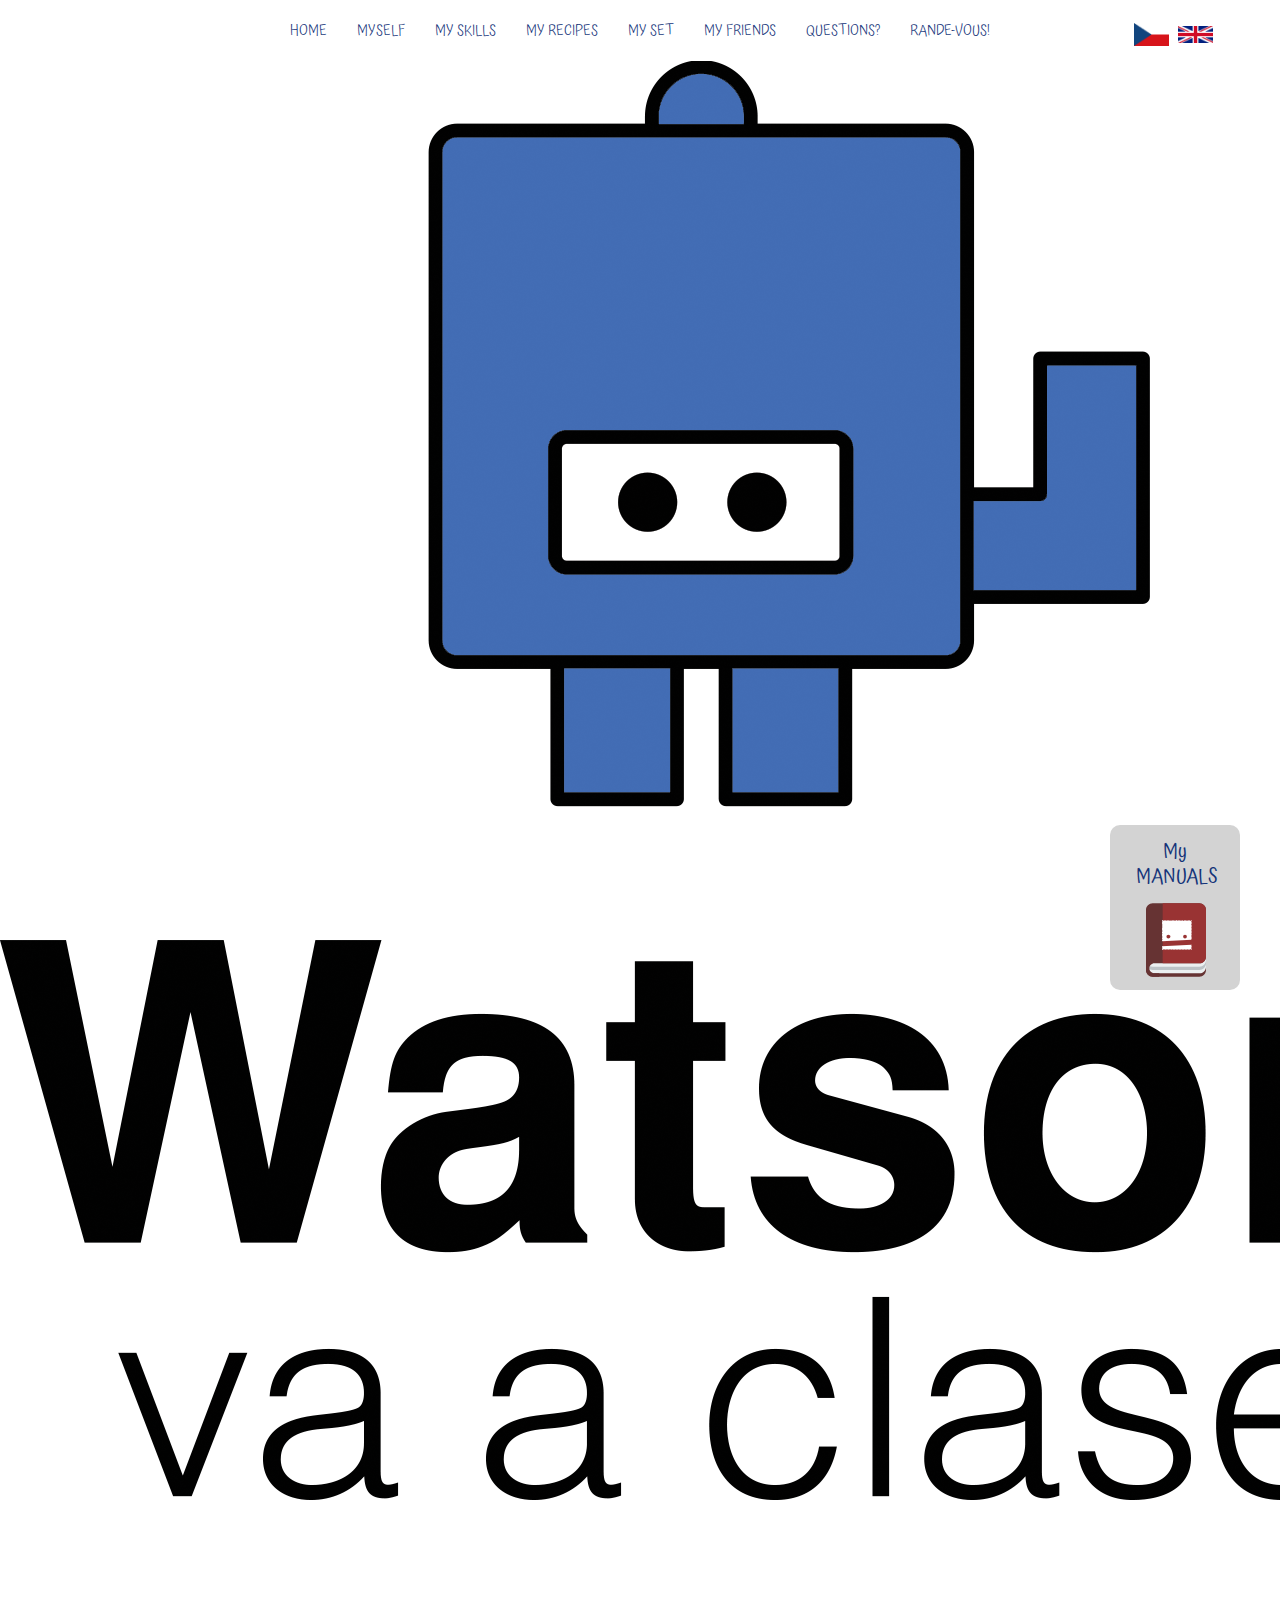
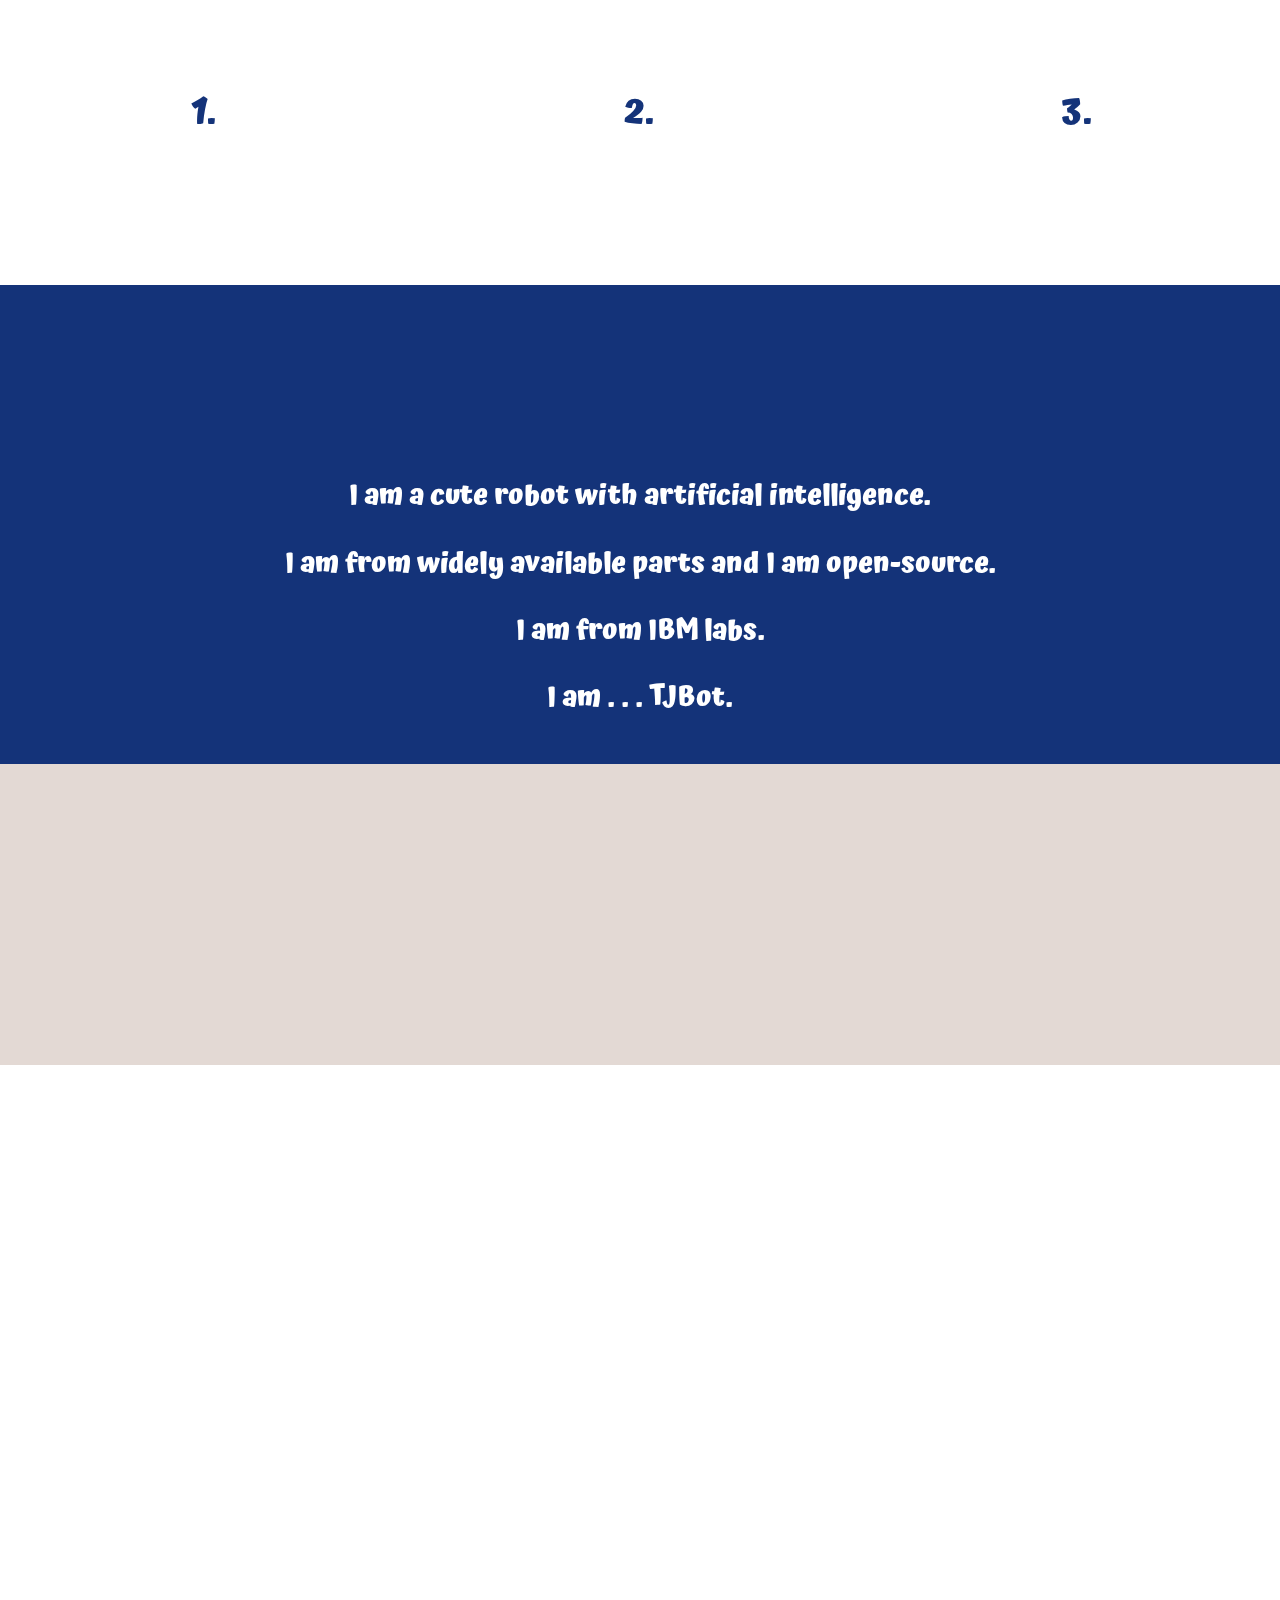
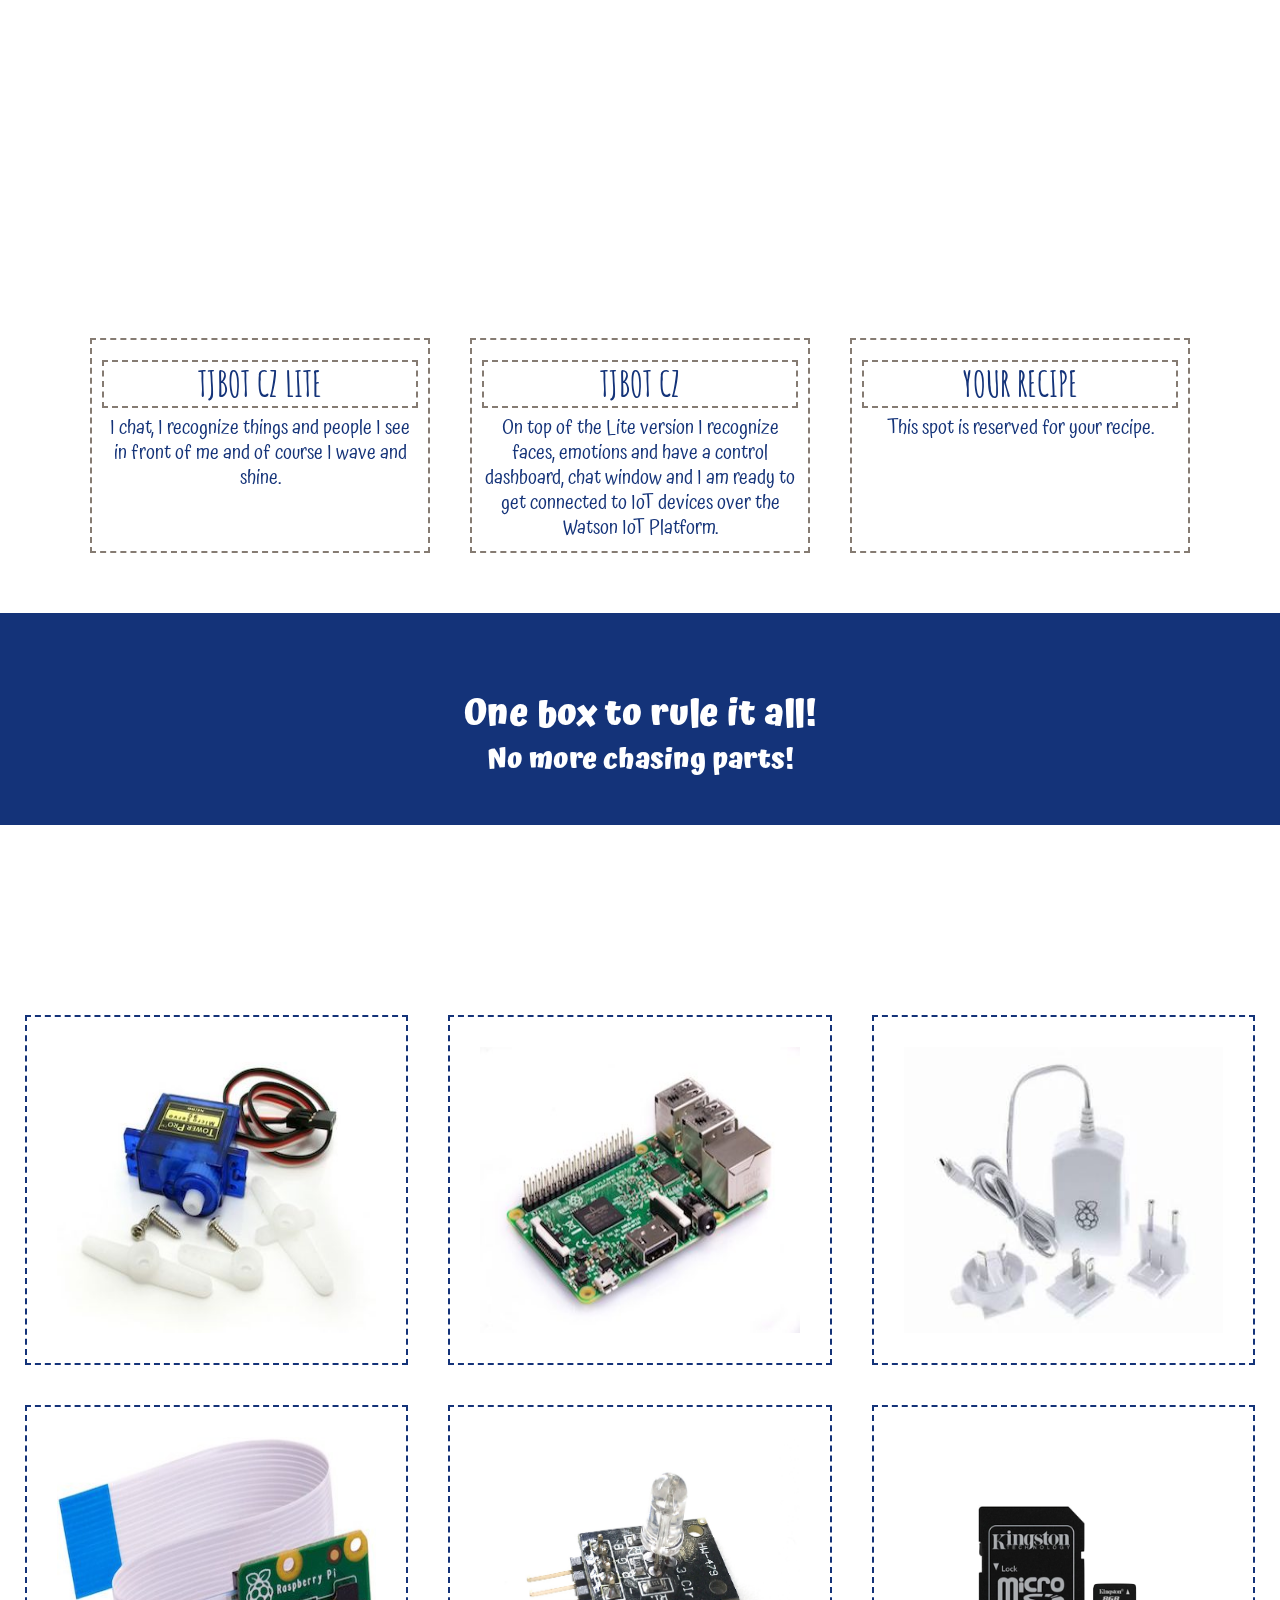
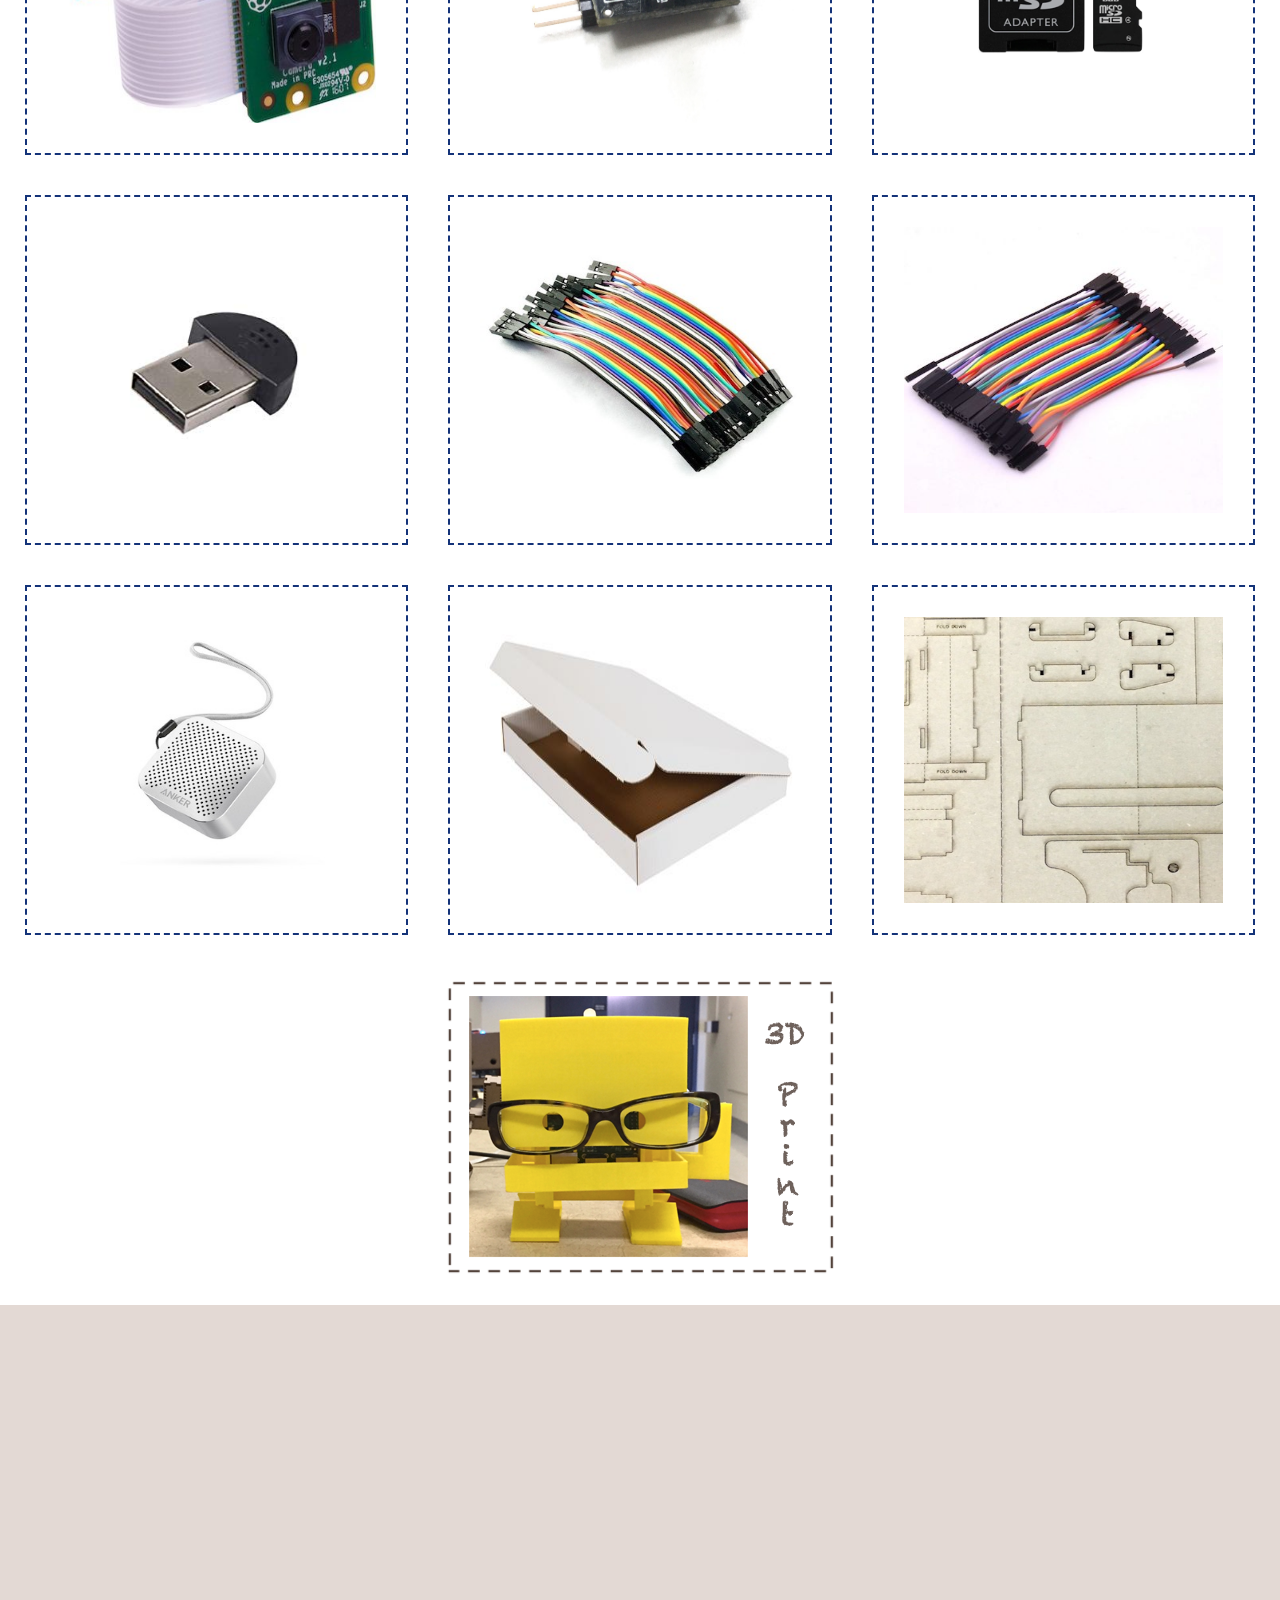
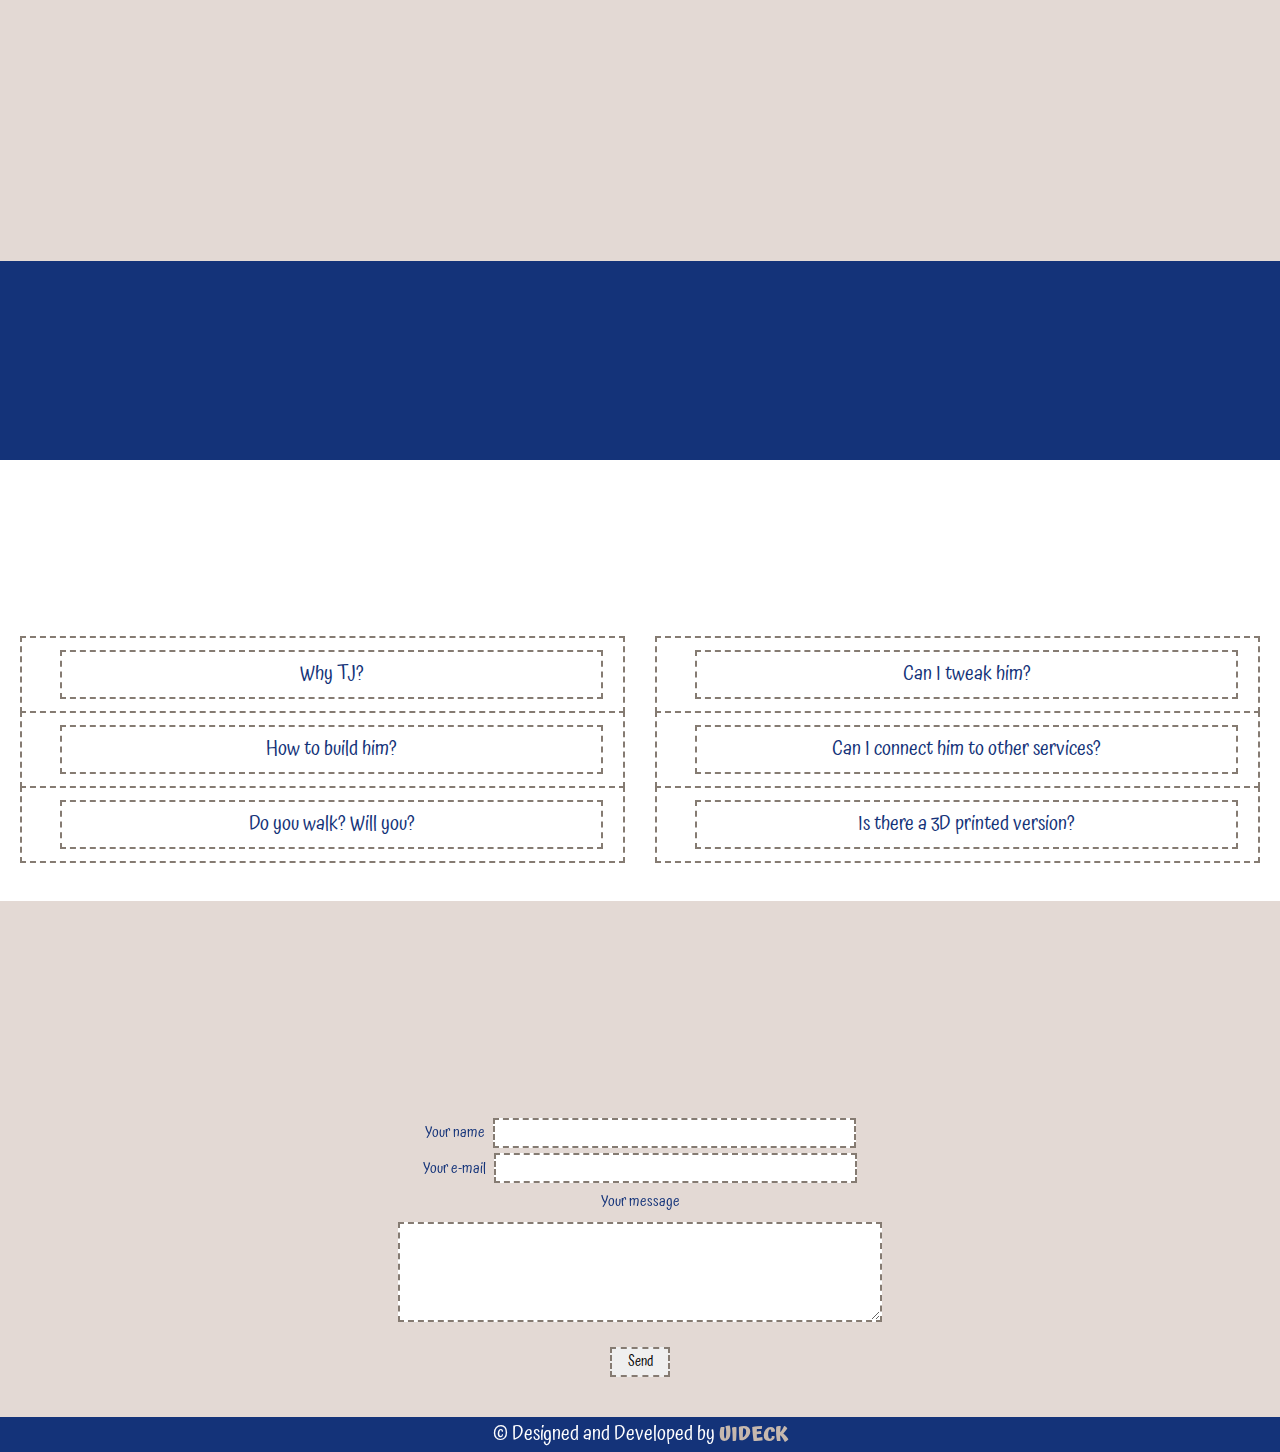
<file: en.html>
<!DOCTYPE html>
<html lang="en">
  <head>
    <!-- Global site tag (gtag.js) - Google Analytics -->
    <script async src="https://www.googletagmanager.com/gtag/js?id=UA-123003509-1"></script>
    <script>
     window.dataLayer = window.dataLayer || [];
     function gtag(){dataLayer.push(arguments);}
     gtag('js', new Date());

     gtag('config', 'UA-123003509-1');
    </script>

    <!-- Required meta tags -->
    <meta charset="utf-8">
    <meta name="viewport" content="width=device-width, initial-scale=1, shrink-to-fit=no">
    <title>TJBot - The Cute cardboard/carton Robot from IBM with Artificial Intelligence</title>
    <meta name="description" content="TJBot is a cute carton or 3D printed robot , designed in IBM Labs, which you can easily build on your own. He runs on Raspberry Pi and he is a great illustration of modern technologies such as Artificial Intelligence, Iot, Cloud and more. TJBot CZ for all makers, geeks and fans of electronics!">
    <meta name="keywords" content="robot, toy, IBM, artificial inteligence, arduino, AI, cloud, NodeJs, IoT, 3D print, TJBot, TJBot CZ, Raspberry Pi">
    <meta name="robots" content="index, follow">
    <meta name="DC.title" content="TJBot is a cute carton or 3D printed robot , designed in IBM Labs, which you can easily build on your own.">

    <!-- Bootstrap CSS -->
    <link rel="stylesheet" type="text/css" href="files/css/bootstrap.min.css" >
    <!-- Icon -->
    <!-- <link rel="stylesheet" type="text/css" href="files/fonts/line-icons.css"> -->
    <!-- Slicknav responsive mobile menu-->
    <link rel="stylesheet" type="text/css" href="files/css/slicknav.css">
    <!-- Nivo Lightbox -->
    <link rel="stylesheet" type="text/css" href="files/css/nivo-lightbox.css" >
    <!-- Animate -->
    <link rel="stylesheet" type="text/css" href="files/css/animate.css">
    <!-- Main Style -->
    <link rel="stylesheet" type="text/css" href="files/css/main.css">
    <!-- Responsive Style -->
    <link rel="stylesheet" type="text/css" href="files/css/responsive.css">

    <link href="https://fonts.googleapis.com/icon?family=Material+Icons" rel="stylesheet">
    <link rel="stylesheet" href="https://use.fontawesome.com/releases/v5.0.13/css/all.css" integrity="sha384-DNOHZ68U8hZfKXOrtjWvjxusGo9WQnrNx2sqG0tfsghAvtVlRW3tvkXWZh58N9jp" crossorigin="anonymous">

    <!-- <link href="https://fonts.googleapis.com/css?family=Roboto" rel="stylesheet"> -->

    <!-- <link href="https://fonts.googleapis.com/css?family=Gloria+Hallelujah" rel="stylesheet"> -->
    <link href="https://fonts.googleapis.com/css?family=Atma|Averia+Gruesa+Libre|Black+Ops+One|Chelsea+Market|Julius+Sans+One" rel="stylesheet">
    <link href="https://fonts.googleapis.com/css?family=Amatic+SC" rel="stylesheet">
  </head>
  <body>

    <!-- Header Area wrapper Starts -->
    <header id="header-wrap">
      <!-- Navbar Start -->
      <nav class="navbar navbar-expand-lg fixed-top scrolling-navbar">
        <div class="container">
          <!-- Video and toggle get grouped for better mobile display -->
          <div class="navbar-header">
            <button class="navbar-toggler" type="button" data-toggle="collapse" data-target="#main-navbar" aria-controls="main-navbar" aria-expanded="false" aria-label="Toggle navigation">
              <span class="navbar-toggler-icon"></span>
              <!-- <span class="icon-menu"></span>
              <span class="icon-menu"></span>
              <span class="icon-menu"></span> -->
            </button>
            <a href="https://www.youtube.com/embed/t0vdWKfEhd8?rel=0&amp;showinfo=0" class="navbar-video"><i class="fab fa-youtube"></i></a>


          </div>
          <div class="collapse navbar-collapse" id="main-navbar">
            <ul class="navbar-nav mr-auto w-100 justify-content-center">
              <li class="nav-item active">
                <a class="nav-link" href="#">Home</a>
              </li>
              <li class="nav-item">
                <a class="nav-link" href="#kdo_jsem">Myself</a>
              </li>
              <li class="nav-item">
                <a class="nav-link" href="#co_umim">My skills</a>
              </li>
              <li class="nav-item">
                <a class="nav-link" href="#hotove_programy">My recipes</a>
              </li>
              <li class="nav-item">
                <a class="nav-link" href="#moje_souprava">My set</a>
              </li>
              <li class="nav-item">
                <a class="nav-link" href="#moji_kamaradi">My friends</a>
              </li>
              <li class="nav-item">
                <a class="nav-link" href="#dotazy">Questions?</a>
              </li>
              <li class="nav-item">
                  <a class="nav-link" href="events.html">Rande-vous!</a>
                </li>
            </ul>
          </div>
        </div>

        <!-- Mobile Menu Start -->
        <ul class="mobile-menu">
          <li>
            <a class="page-scrool" href="#">Home</a>
          </li>
          <li>
            <a class="page-scrool" href="#kdo_jsem">Myself</a>
          </li>
          <li>
            <a class="page-scroll" href="#co_umim">My skills</a>
          </li>
          <li>
            <a class="page-scroll" href="#hotove_programy">My recipes</a>
          </li>
          <li>
            <a class="page-scroll" href="#moje_souprava">My set</a>
          </li>
            <a class="page-scroll" href="#moji_kamaradi">My friends</a>
          </li>
          <li>
            <a class="page-scroll" href="#dotazy">Questins?</a>
          </li>
          <li>
              <a class="page-scroll" href="events.html">Rande-vous!</a>
            </li>
        </ul>
        <!-- Mobile Menu End -->

        <!--Language Switchers-->

        <div class="lang-switch-area">
          <ul class="lang-switch">
            <li><a href="index.html"><img src="./files/img/cz.png"></a></li>
            <li><a href="en.html"><img src="./files/img/eng.png"></a></li>
          </ul>
        </div>


        <!--Language Switchers End-->

      </nav>
      <!-- Navbar End -->
    <div class="spacer">
      &nbsp;
    </div>

    <div class="banner">
      <img src="files/img/tj.png" class="center">
     </div>
      <div class="three-steps">
            <h1 class="section-title wow fadeInUp">TJBOT &nbsp;CZ &nbsp;EDITION</h1>
            <h2 class="wow fadeInUp">First artificial intelligence out of a cardboard. &nbsp; Easily. &nbsp;In three steps.</h2>
            <br> <br>
            <p class="fadeInUp  wow" data-wow-delay="0.2s"></p>
            <div class="row">
              <div class="col-md-6 col-lg-4 col-xs-12">
                <h2>1. </h2>
                <div class="btn wow fadeInUp" data-wow-delay="0.2s">
                    <a href="#moje_souprava" class="btn btn-border">Build me</a>
              </div>
              </div>
              <div class="col-md-6 col-lg-4 col-xs-12">
                  <h2>2.</h2>
                <div class="btn wow fadeInUp" data-wow-delay="0.2s">
                <a href="#co_umim" class="btn btn-border">Code me</a>
              </div>
              </div>
              <div class="col-md-6 col-lg-4 col-xs-12">
                  <h2>3.</h2>
                <div class="btn wow fadeInUp" data-wow-delay="0.2s">
                <a href="#hotove_programy" class="btn btn-border">Share it</a>
              </div>
              </div>
            </div> <br><br>
      </div>

      <div class="manuals-area">
        <div class="container">
          <div class="manuals">
            <div class="manuals-text">
              <p>My MANUALS</p>
            </div>
            <div class="manuals-picture">
              <a href="https://github.com/tjbotcz/manuals"><img src="./files/img/book.svg"></a>
            </div>
          </div>
        </div>
      </div>

    </header>


    <!-- KDO JSEM Start-->
    <section class="section-container-brown" id="kdo_jsem">
          <!-- Counter Item -->
            <div >
              <h1 class="section-title-white wow fadeInRight" data-wow-delay="0.3s">About myself</h1>
              <br>
              <span><h3>I am a cute robot with artificial intelligence.<br><br>
                I am from widely available parts and I am open-source.<br><br>
                I am from IBM labs.<br><br>
                I am . . . TJBot.</h3></span>
            </div>

    </section>
    <!-- KDO JSEM End-->

    <!-- COUNTDOWN Start -->

    <section class="section-container-ltbrown">
          <div class="col-md-12 col-sm-12 col-xs-12">
            <h3 class="wow fadeInDown" data-wow-delay="0.2s">Since when am I in the Czech Republic?</h3>
          </div>
          <div class="col-md-12 col-sm-12 col-xs-12">
            <div class="justify-content-center wow fadeInUp" data-wow-delay="0.2s">
              <div id="clock" class="time-count"></div>
            </div>
          </div>
    </section>
    <!-- COUNTDOWN End -->

     <!-- CO UMIM Start -->
    <section id="co_umim" class="section-container">

        <div class="row">
          <div class="col-12">
              <h1 class="section-title wow fadeInUp" data-wow-delay="0.2s">What are my skills?</h1>
          </div>
        </div>

        <div class="row padding-sides">
          <!-- CO UMIM item -->
          <div class="col-md-6 col-lg-4 col-xs-12 padding-item">
            <div class="co-umim wow fadeInDown" data-wow-delay="0.2s">
              <div class="icon">
                <i class="material-icons">remove_red_eye</i>
              </div>
                <h3><a href="#">I see,</a></h3>
                <p>thanks to<br> IBM Cloud Visual Recognition service.</p>
            </div>
          </div>
          <!-- CO UMIM item -->
          <div class="col-md-6 col-lg-4 col-xs-12 padding-item">
            <div class="co-umim wow fadeInDown" data-wow-delay="0.4s">
              <div class="icon">
                <i class="material-icons">hearing</i>
              </div>
                <h3><a href="#">I hear,</a></h3>
                <p>thanks to<br> IBM Cloud Speech to Text service.</p>
            </div>
          </div>
          <!-- CO UMIM item -->
          <div class="col-md-6 col-lg-4 col-xs-12 padding-item">
            <div class="co-umim wow fadeInDown" data-wow-delay="0.6s">
              <div class="icon">
                <i class="material-icons">record_voice_over</i>
              </div>
                <h3><a href="#">I speak,</a></h3>
                <p>thanks to IBM Cloud Text to Speech <br>and Watson Assistent.</p>
            </div>
          </div>
          <!-- CO UMIM item -->
          <div class="col-md-6 col-lg-4 col-xs-12 padding-item">
            <div class="co-umim wow fadeInDown" data-wow-delay="0.8s">
              <div class="icon">
                <i class="material-icons">pan_tool</i>
              </div>
                <h3><a href="#">I wave</a></h3>
                <p>like</p>
                <p>an one-armed bandit.</p>
            </div>
          </div>
           <!-- CO UMIM item -->
          <div class="col-md-6 col-lg-4 col-xs-12 padding-item">
            <div class="co-umim wow fadeInDown" data-wow-delay="1s">
              <div class="icon">
                <i class="material-icons">wb_sunny</i>
              </div>
                <h3><a href="#">I shine</a></h3>
                <p>with</p>
                <p>my LED.</p>
            </div>
          </div>
           <!-- CO UMIM item -->
          <div class="col-md-6 col-lg-4 col-xs-12 padding-item">
            <div class="co-umim wow fadeInDown" data-wow-delay="1.2s">
              <div class="icon">
                <i class="material-icons">edit</i>
              </div>
                <h3><a href="#">I do</a></h3>
                <p>whatever you teach me - so hurry up,
                <br> make a new recipe .</p>
            </div>
          </div>
        </div>

    </section>
    <!-- CO UMIM End -->



    <!-- HOTOVE PROGRAMY Start -->
    <section id="hotove_programy" class="section-container">
      <div class="container">

          <div class="col-12">
             <h1 class="section-title wow fadeInUp" data-wow-delay="0.2s">My recipes</h1>
          </div>

        <div class="row">
          <!-- HOTOVE PROGRAMY item -->
          <div class="col-xs-12 col-md-6 col-lg-4 padding-item">

              <div class="hotove-programy">
                <h3><a href="https://github.com/tjbotcz/tjbotcz_lite" target="_blank">TJBot CZ Lite</a></h3>
                <p> I chat, I recognize things and people I see in front of me and of course I wave and shine.</p>
              </div>

          </div>
          <!-- HOTOVE PROGRAMY item -->
          <div class="col-xs-12 col-md-6 col-lg-4 padding-item">

              <div class="hotove-programy">
                <h3><a href="#">TJBot CZ</a></h3>
                <p>On top of the Lite version I recognize faces, emotions and have a control dashboard, chat window and I am ready to get connected to IoT devices over the Watson IoT Platform.</p>
              </div>

          </div>
          <!-- HOTOVE PROGRAMY item -->
          <div class="col-xs-12 col-md-6 col-lg-4 padding-item">

              <div class="hotove-programy">
                <h3><a href="#">Your recipe</a></h3>
                <p>This spot is reserved for your recipe.</p>
              </div>

          </div>
        </div>
      </div>
    </section>
    <!-- HOTOVE PROGRAMY End -->



    <!-- JEDNA KRABICE Start-->
    <section class="section-container-brown" id="jedna-krabice">


          <!-- Counter Item -->

            <!-- <div class="section-title-white wow fadeInRight" data-wow-delay="0.3s"> -->
             <h2> One box to rule it all!</h2><h3>No more chasing parts!</h3>




    </section>
    <!-- JEDNA KRABICE End-->

    <!-- MOJE SOUPRAVA Start -->
    <section id="moje_souprava" class="section-container">


          <div class="col-12">

              <h1 class="section-title wow fadeInUp" data-wow-delay="0.2s">My set</h1>

          </div>
        <div class="row padding-sides">
          <!-- Moje souprava item -->
          <div class="col-md-6 col-lg-4 col-xs-12 padding-item">
            <div class="moje-souprava">
              <div class="img-thumb">
                <img class="img-fluid" src="files/img/servo.jpg" alt="">
              </div>
              <div class="overlay-box">
                <h3>Servo Motor 9g</h3>
                <p>MOC &nbsp 120 Kč</p>
              </div>
            </div>
          </div>

          <!-- Moje souprava item -->
          <div class="col-md-6 col-lg-4 col-xs-12 padding-item">
            <div class="moje-souprava">
              <div class="img-thumb">
                <img class="img-fluid" src="files/img/r-pi.jpg" alt="">
              </div>
              <div class="overlay-box">
                  <h3>Raspberry Pi 3 Model B</h3>
                  <p>MOC &nbsp 1100 Kč</p>
                </a>
              </div>
            </div>
          </div>

          <!-- Moje souprava item -->
          <div class="col-md-6 col-lg-4 col-xs-12 padding-item">
            <div class="moje-souprava">
              <div class="img-thumb">
                <img class="img-fluid" src="files/img/r-pi-adapter.jpg" alt="">
              </div>
              <div class="overlay-box">
                  <h3>Raspberry Pi adapter</h3>
                  <p>MOC &nbsp 315 Kč</p>
                </a>
              </div>
            </div>
          </div>

          <!-- Moje souprava item -->
           <div class="col-md-6 col-lg-4 col-xs-12 padding-item">
            <div class="moje-souprava">
              <div class="img-thumb">
                <img class="img-fluid" src="files/img/r-pi-camera.jpg" alt="">
              </div>
              <div class="overlay-box">
                  <h3>Raspberry Pi Camera V2</h3>
                  <p>MOC &nbsp 900 Kč</p>
                </a>
              </div>
            </div>
          </div>

          <!-- Moje souprava item -->
          <div class="col-md-6 col-lg-4 col-xs-12 padding-item">
            <div class="moje-souprava">
              <div class="img-thumb">
                <img class="img-fluid" src="files/img/ledka.jpg" alt="">
              </div>
              <div class="overlay-box">
                  <h3>KY-016 rgb led</h3>
                  <p>MOC &nbsp 30 Kč</p>
              </div>
            </div>
          </div>

          <!-- Moje souprava item -->
          <div class="col-md-6 col-lg-4 col-xs-12 padding-item">
            <div class="moje-souprava">
              <div class="img-thumb">
                <img class="img-fluid" src="files/img/8GB-sdhc.png" alt="">
              </div>
              <div class="overlay-box">
                <h3>Micro SDHC 8gb</h3>
                <p>MOC &nbsp 160 Kč</p>
              </div>
            </div>
          </div>

          <!-- Moje souprava item -->
           <div class="col-md-6 col-lg-4 col-xs-12 padding-item">
            <div class="moje-souprava">
              <div class="img-thumb">
                <img class="img-fluid" src="files/img/usb-mic.jpg" alt="">
              </div>
              <div class="overlay-box">
                <h3>USB External Microphone</h3>
                <p>MOC &nbsp 119 Kč</p>
              </div>
            </div>
          </div>

          <!-- Moje souprava item -->
          <div class="col-md-6 col-lg-4 col-xs-12 padding-item">
            <div class="moje-souprava">
              <div class="img-thumb">
                <img class="img-fluid" src="files/img/kabel-ff.jpg" alt="">
              </div>
              <div class="overlay-box">
                <h3>DuPont cable F-F (4x)</h3>
                <p>MOC &nbsp 8 Kč</p>
              </div>
            </div>
          </div>

          <!-- Moje souprava item -->
          <div class="col-md-6 col-lg-4 col-xs-12 padding-item">
            <div class="moje-souprava">
              <div class="img-thumb">
                <img class="img-fluid" src="files/img/kabel-mf.jpg" alt="">
              </div>
              <div class="overlay-box">
                <h3>DuPont cable M-F (3x)</h3>
                <p>MOC &nbsp 6 Kč</p>
              </div>
            </div>
          </div>

          <!-- Moje souprava item -->
          <div class="col-md-6 col-lg-4 col-xs-12 padding-item">
            <div class="moje-souprava">
              <div class="img-thumb">
                <img class="img-fluid" src="files/img/anker-nano-speaker.jpg" alt="">
              </div>
              <div class="overlay-box">
                <h3>Anker Nano Speaker</h3>
                <p>MOC &nbsp 500 Kč</p>
              </div>
            </div>
          </div>

          <!-- Moje souprava item -->
          <div class="col-md-6 col-lg-4 col-xs-12 padding-item">
            <div class="moje-souprava">
              <div class="img-thumb">
                <img class="img-fluid" src="files/img/krabice.jpg" alt="">
              </div>
              <div class="overlay-box">
                <h3>box and packaging</h3>
                <p>MOC &nbsp 15 Kč</p>
              </div>
            </div>
          </div>

          <!-- Moje souprava item -->
          <div class="col-md-6 col-lg-4 col-xs-12 padding-item">
            <div class="moje-souprava">
              <div class="img-thumb">
                <img class="img-fluid" src="files/img/karton.jpg" alt="">
              </div>
              <div class="overlay-box">
                <h3>TJBot - lasercut body</h3>
                <p>MOC &nbsp 240 Kč</p>
              </div>
            </div>
          </div>

          <!-- ARDUINO-SHOP REKLAMA -->
          <div class="row center">
              <div class="col-12 padding-item">
              <div class="arduinoshop">
                  <div class="img-thumb">
                    <a href="#"><img class="img-fluid" src="files/img/arduino-shop.png" alt=""></a>
                  </div>
                  <div class="overlay-box">
                      <div class="icon">
                          <a href="https://arduino-shop.cz/en/arduino/5018-tjbot-cz-kit.html"><i class="material-icons">shopping_cart</i></a>
                          <h3>Buy in one go, and cheaper.</h3>
                        </div>

                    </div>
              </div>

          </div>
    </section>
    <!-- MOJE SOUPRAVA End -->


    <!-- MOJI KAMARDI Start -->
    <section id="moji_kamaradi">
      <div class="section-container-ltbrown">

              <h1 class="section-title wow fadeInUp" data-wow-delay="0.2s">MY FRIENDS</h1>
              <h3 class="wow fadeInDown" data-wow-delay="0.2s">Who brought me to Europe.</h3>
              <br>


          <div class="col-12">
            <div class="row">

            <!-- MOJI KAMARADI Item Starts -->
              <div class="kamaradi wow fadeInUp" data-wow-delay="0.2s">
                <div class="team-img">
                  <img class="img-fluid" src= "files/img/petnik.png" alt="">
                </div>
                <div class="kamarad">
                  <h3><a href="#">JÍŘÍ PĚTNÍK</a></h3>
                  <p>development</p>
                </div>
              </div>

            <!-- MOJI KAMARADI Item Starts -->
              <div class="kamaradi wow fadeInUp" data-wow-delay="0.4s">
                <div class="team-img">
                  <img class="img-fluid" src="files/img/louda.png" alt="">
                </div>
                <div class="kamarad">
                  <h3><a href="#">JAN LOUDA</a></h3>
                  <p>project management</p>
                </div>
              </div>



            <!-- MOJI KAMARADI Item Starts -->
              <div class="kamaradi wow fadeInUp" data-wow-delay="0.8s">
                <div class="team-img">
                  <img class="img-fluid" src="files/img/manuel.png" alt="">
                </div>
                <div class="kamarad">
                  <h3><a href="#">Linette Manuel</a></h3>
                  <p>development and community</p>
                </div>
              </div>

            <!-- MOJI KAMARADI Item Starts -->
            <div class="kamaradi wow fadeInUp" data-wow-delay="0.8s">
              <div class="team-img">
                <img class="img-fluid" src="files/img/dudova.png" alt="">
              </div>
              <div class="kamarad">
                <h3><a href="#">Angelika Dudová</a></h3>
                <p>marketing</p>
              </div>
            </div>

        </div>

      </div>
    </section>
    <!-- MOJI KAMARADI End -->


    <!-- SOCIAL KAMARADI Start-->
    <section class="section-container-brown" id="social">
          <div class="row center">
              <div class="section-title-white wow fadeInRight" data-wow-delay="0.3s">
                <span><h3>Become my friend as well !</h3></span>
              </div>
          </div>
          <div class="row center">
                <div class="social">
                  <a href="https://www.linkedin.com/in/tjbotcz/"><i class="fab fa-linkedin"></i></a> &nbsp;&nbsp;&nbsp;&nbsp;
                  <a href="https://www.facebook.com/groups/tjbotcz"><i class="fab fa-facebook"></i></a> &nbsp;&nbsp;&nbsp;&nbsp;
                  <a href="https://github.com/tjbotcz"><i class="fab fa-github"></i></a>
                </div>
          </div>

      </section>
      <!-- SOCIAL KAMARADI End-->




    <!-- OTAZKY Start -->
    <section id="dotazy" class="section-container padding-sides">
        <div class="row">
          <div class="col-12">
            <div class="section-title">
              <h1 class="counter wow fadeInUp" data-wow-delay="0.2s">What else is here to say?</h1>
            </div>
          </div>
        </div>

        <div class="row">
          <div class="col-lg-6 col-md-6 col-xs-12 col-sm-12">
            <div class="accordion">
              <div class="card">
                <div class="card-header" id="headingOne">
                  <div class="header-title" data-toggle="collapse" data-target="#questionOne" aria-expanded="true" aria-controls="collapseOne">
                     <p>Why TJ?</p>
                  </div>
                </div>
                <div id="questionOne" class="collapse" aria-labelledby="headingOne" data-parent="#question">
                  <div class="card-body">
                  <p>Back in IBM labs I got name after the most famous IBM president - Thomase Johna Watsona, a.k.a. T.J. Watson.</p>
                </div>
                </div>
              </div>
              <div class="card">
                <div class="card-header" id="headingTwo">
                    <div class="header-title" data-toggle="collapse" data-target="#questionTwo" aria-expanded="false" aria-controls="questionTwo">
                     <p>How to build him?</p>
                    </div>
                </div>
                <div id="questionTwo" class="collapse" aria-labelledby="headingTwo" data-parent="#question">
                  <div class="card-body">
                    <p>Videos and tutorials on how to build me are available on <a href=https://github.com/tjbotcz/manuals/tree/master/en>Git</a>.</p>
                  </div>
                </div>
              </div>
              <div class="card">
                <div class="card-header" id="headingThree">
                  <div class="header-title" data-toggle="collapse" data-target="#questionThree" aria-expanded="false" aria-controls="questionThree">
                    <p>Do you walk? Will you?</p>
                  </div>
                </div>
                <div id="questionThree" class="collapse" aria-labelledby="headingThree" data-parent="#question">
                  <div class="card-body">
                    <p>I do not. However you can design your own carriage and wheels, write a new recipe and share it with others so tha they can benefit from my moves :).</p>
                  </div>
                </div>
              </div>
            </div>
          </div>
          <div class="col-lg-6 col-md-6 col-xs-12 col-sm-12">
            <div class="accordion">
              <div class="card">
                <div class="card-header" id="headingOne2">
                  <div class="header-title" data-toggle="collapse" data-target="#questionOne2" aria-expanded="true" aria-controls="collapseOne">
                    <p>Can I tweak him?</p>
                  </div>
                </div>
                <div id="questionOne2" class="collapse" aria-labelledby="headingOne" data-parent="#question">
                  <div class="card-body">
                    <p>Sure. It would be great if you also share your tweaks. The first basic recipes are in the section <a href=#hotove_programy>my recipes. </a></p>
                  </div>
                </div>
              </div>
              <div class="card">
                <div class="card-header" id="headingTwo2">
                    <div class="header-title" data-toggle="collapse" data-target="#questionTwo2" aria-expanded="false" aria-controls="questionTwo">
                      <p>Can I connect him to other services?</p>
                    </div>
                </div>
                <div id="questionTwo2" class="collapse" aria-labelledby="headingTwo" data-parent="#question">
                  <div class="card-body">
                    <p>Sure, you can connect him to any service with REST API or you can program the connectivity yourself. The basic recipes use IBM Cloud because of its freemium model and Watson services. Also you can enhance TJBot with additional hardware, sky is the limit.</p>
                  </div>
                </div>
              </div>
              <div class="card">
                <div class="card-header" id="headingThree">
                  <div class="header-title" data-toggle="collapse" data-target="#questionFive" aria-expanded="false" aria-controls="questionFive">
                    <p>Is there a 3D printed version?</p>
                  </div>
                </div>
                <div id="questionFive" class="collapse" aria-labelledby="headingThree" data-parent="#question">
                  <div class="card-body">
                    <p>Yes. If you have access to 3D printer, you can download the 3D models from <a href=https://github.com/tjbotcz/body-files>Git</a>.</p>
                  </div>
                </div>
              </div>
            </div>
          </div>
        </div>
    </section>
    <!-- OTAZKY End -->



    <!-- FORMULAR Start -->
    <section class="section-container-ltbrown padding-sides" id="writeme">
            <div class="col-md-12 col-sm-12 col-xs-12">
              <div class="heading-count">
                <h2 class="section-title wow fadeInDown" data-wow-delay="0.2s">Still have some questions? <br> Get in touch!</h2><br>
              </div>
            </div>
            <div class="col-md-12 col-sm-12 col-xs-12">
              <div class="formular">
                <form action="https://formspree.io/tjbotcz@gmail.com"  method="POST">
                  <label for="Surname">Your name</label>
                  <input class="surname" id="Surname" type="text" text="Surname" name="surname">
                  <br>
                  <label for="E-mail">Your e-mail</label>
                  <input class="email" id="Email" type="email" text="E-mail" name="email">
                  <br>
                  <label for="yourMessage">Your message</label>
                  <textarea id="yourMessage" text="message" name="message"></textarea>
                  <br>
                  <button class="submit"><div class= "popisek">Send</div></button>
                </form>
              </div>
            </div>
      </section>
      <!-- FORMULAR End -->

    <div id="copyright">
      <div class="section-footer">
        <div class="row">
          <div class="col-md-12">
            <div class="site-info">
              <p>© Designed and Developed by <a href="http://uideck.com" rel="nofollow">UIdeck</a></p>
            </div>
          </div>
        </div>
      </div>
    </div>

    <!-- Go to Top Link -->
    <a href="#" class="back-to-top">
    	<i class="lni-chevron-up"></i>
    </a>

    <div id="preloader">
      <div class="sk-circle">
        <div class="sk-circle1 sk-child"></div>
        <div class="sk-circle2 sk-child"></div>
        <div class="sk-circle3 sk-child"></div>
        <div class="sk-circle4 sk-child"></div>
        <div class="sk-circle5 sk-child"></div>
        <div class="sk-circle6 sk-child"></div>
        <div class="sk-circle7 sk-child"></div>
        <div class="sk-circle8 sk-child"></div>
        <div class="sk-circle9 sk-child"></div>
        <div class="sk-circle10 sk-child"></div>
        <div class="sk-circle11 sk-child"></div>
        <div class="sk-circle12 sk-child"></div>
      </div>
    </div>

    <!-- jQuery first, then Popper.js, then Bootstrap JS -->
    <script src="files/js/jquery-min.js"></script>
    <script src="files/js/popper.min.js"></script>
    <script src="files/js/bootstrap.min.js"></script>
    <script src="files/js/jquery.countdown.min.js"></script>
    <script src="files/js/jquery.nav.js"></script>
    <script src="files/js/jquery.easing.min.js"></script>
    <script src="files/js/wow.js"></script>
    <script src="files/js/jquery.slicknav.js"></script>
    <script src="files/js/nivo-lightbox.js"></script>
    <script src="files/js/main.js"></script>
  </body>
</html>
</file>
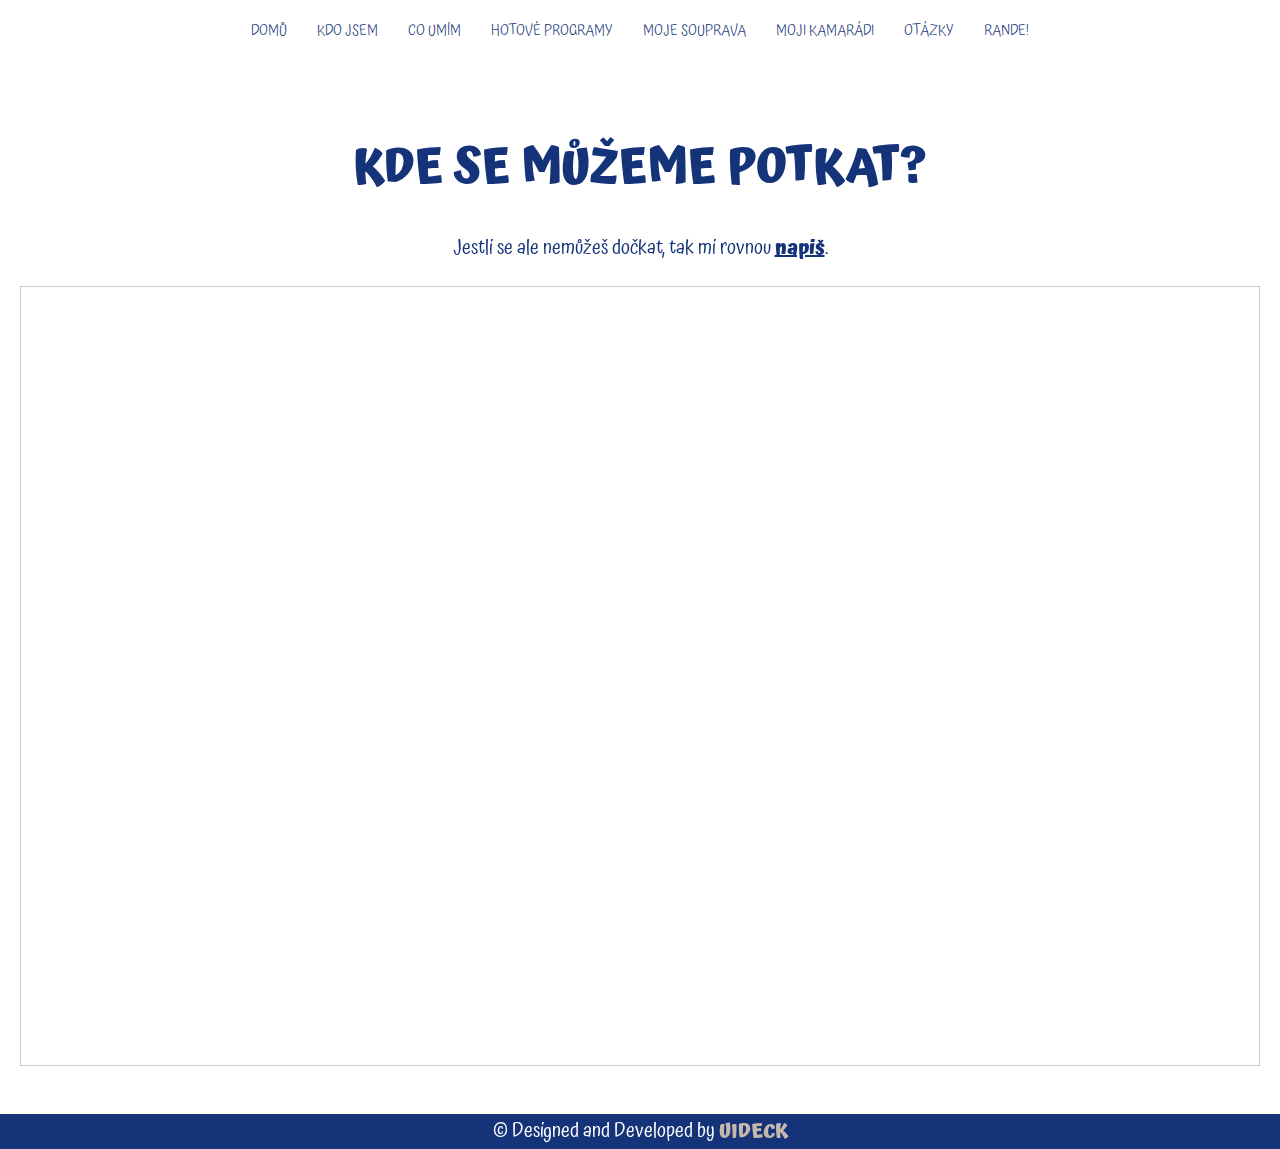
<file: events.html>
<!DOCTYPE html>
<html lang="en">
  <head>
    <!-- Global site tag (gtag.js) - Google Analytics -->
    <script async src="https://www.googletagmanager.com/gtag/js?id=UA-123003509-1"></script>
    <script>
     window.dataLayer = window.dataLayer || [];
     function gtag(){dataLayer.push(arguments);}
     gtag('js', new Date());

     gtag('config', 'UA-123003509-1');
    </script>

    <!-- Required meta tags -->
    <meta charset="utf-8">
    <meta name="viewport" content="width=device-width, initial-scale=1, shrink-to-fit=no">

    <title>TJBot</title>

    <!-- Bootstrap CSS -->
    <link rel="stylesheet" type="text/css" href="files/css/bootstrap.min.css" >
    <!-- Icon -->
    <!-- <link rel="stylesheet" type="text/css" href="files/fonts/line-icons.css"> -->
    <!-- Slicknav responsive mobile menu-->
    <link rel="stylesheet" type="text/css" href="files/css/slicknav.css">
    <!-- Nivo Lightbox -->
    <link rel="stylesheet" type="text/css" href="files/css/nivo-lightbox.css" >
    <!-- Animate -->
    <link rel="stylesheet" type="text/css" href="files/css/animate.css">
    <!-- Main Style -->
    <link rel="stylesheet" type="text/css" href="files/css/main.css">
    <!-- Responsive Style -->
    <link rel="stylesheet" type="text/css" href="files/css/responsive.css">

    <link href="https://fonts.googleapis.com/icon?family=Material+Icons" rel="stylesheet">
    <link rel="stylesheet" href="https://use.fontawesome.com/releases/v5.0.13/css/all.css" integrity="sha384-DNOHZ68U8hZfKXOrtjWvjxusGo9WQnrNx2sqG0tfsghAvtVlRW3tvkXWZh58N9jp" crossorigin="anonymous">

    <!-- <link href="https://fonts.googleapis.com/css?family=Roboto" rel="stylesheet"> -->

    <!-- <link href="https://fonts.googleapis.com/css?family=Gloria+Hallelujah" rel="stylesheet"> -->
    <link href="https://fonts.googleapis.com/css?family=Atma|Averia+Gruesa+Libre|Black+Ops+One|Chelsea+Market|Julius+Sans+One" rel="stylesheet">
    <link href="https://fonts.googleapis.com/css?family=Amatic+SC" rel="stylesheet">
  </head>
  <body>

    <!-- Header Area wrapper Starts -->
    <header id="header-wrap">
      <!-- Navbar Start -->
      <nav class="navbar navbar-expand-lg fixed-top scrolling-navbar">
        <div class="container">
          <!-- Video and toggle get grouped for better mobile display -->
          <div class="navbar-header">
            <button class="navbar-toggler" type="button" data-toggle="collapse" data-target="#main-navbar" aria-controls="main-navbar" aria-expanded="false" aria-label="Toggle navigation">
              <span class="navbar-toggler-icon"></span>
              <!-- <span class="icon-menu"></span>
              <span class="icon-menu"></span>
              <span class="icon-menu"></span> -->
            </button>
            <a href="https://www.youtube.com/embed/t0vdWKfEhd8?rel=0&amp;showinfo=0" class="navbar-video"><i class="fab fa-youtube"></i></a>


          </div>
          <div class="collapse navbar-collapse" id="main-navbar">
            <ul class="navbar-nav mr-auto w-100 justify-content-center">
              <li class="nav-item">
                <a class="nav-link" href="index.html">Domů</a>
              </li>
              <li class="nav-item">
                <a class="nav-link" href="index.html#kdo_jsem">Kdo jsem</a>
              </li>
              <li class="nav-item">
                <a class="nav-link" href="index.html#co_umim">Co umím</a>
              </li>
              <li class="nav-item">
                <a class="nav-link" href="index.html#hotove_programy">Hotové programy</a>
              </li>
              <li class="nav-item">
                <a class="nav-link" href="index.html#moje_souprava">Moje souprava</a>
              </li>
              <li class="nav-item">
                <a class="nav-link" href="index.html#moji_kamaradi">Moji kamarádi</a>
              </li>
              <li class="nav-item">
                <a class="nav-link" href="index.html#dotazy">Otázky</a>
              </li>
              <li class="nav-item active">
                  <a class="nav-link" href="events.html">Rande!</a>
                </li>
            </ul>
          </div>
        </div>

        <!-- Mobile Menu Start -->
        <ul class="mobile-menu">
          <li>
            <a class="page-scrool" href="index.html">Domů</a>
          </li>
          <li>
            <a class="page-scrool" href="index.html#kdo_jsem">Kdo jsem</a>
          </li>
          <li>
            <a class="page-scroll" href="index.html#co_umim">Co umím</a>
          </li>
          <li>
            <a class="page-scroll" href="index.html#hotove_programy">Hotové programy</a>
          </li>
          <li>
            <a class="page-scroll" href="index.html#moje_souprava">Moje souprava</a>
          </li>
            <a class="page-scroll" href="index.html#moji_kamaradi">Moji kamarádi</a>
          </li>
          <li>
            <a class="page-scroll" href="index.html#dotazy">Otázky</a>
          </li>
          <li>
              <a class="page-scroll" href="events.html">Rande!</a>
            </li>
        </ul>
        <!-- Mobile Menu End -->

      </nav>
      <!-- Navbar End -->
    <div class="spacer">
      &nbsp;
    </div>
    </header>

    <div id="rande" class="section-container padding-sides">
      <div class="section-title">
        <h1 class="wow" data-wow-delay="0.2s"> Kde se můžeme potkat? </h1>
      </div>
      <p class="randevous wow" data-wow-delay="0.2s">Jestli se ale nemůžeš dočkat, tak mi rovnou <a href="index.html#writeme"><u>napiš</u></a>. </p>
      <br>

            <!-- IFRAME Z AIRTABLE DATABÁZE EVENTŮ -->
            <iframe class="airtable-embed" src="https://airtable.com/embed/shrkDwUnCgLlJyxAg?backgroundColor=yellowLight" frameborder="0" onmousewheel="" width="100%" height="780" style="background: transparent; border: 1px solid #ccc; "></iframe>

    </div>


    <div id="copyright">
      <div class="section-footer">
        <div class="row">
          <div class="col-md-12">
            <div class="site-info">
              <p>© Designed and Developed by <a href="http://uideck.com" rel="nofollow">UIdeck</a></p>
            </div>
          </div>
        </div>
      </div>
    </div>

    <!-- Go to Top Link -->
    <a href="#" class="back-to-top">
    	<i class="lni-chevron-up"></i>
    </a>

    <div id="preloader">
      <div class="sk-circle">
        <div class="sk-circle1 sk-child"></div>
        <div class="sk-circle2 sk-child"></div>
        <div class="sk-circle3 sk-child"></div>
        <div class="sk-circle4 sk-child"></div>
        <div class="sk-circle5 sk-child"></div>
        <div class="sk-circle6 sk-child"></div>
        <div class="sk-circle7 sk-child"></div>
        <div class="sk-circle8 sk-child"></div>
        <div class="sk-circle9 sk-child"></div>
        <div class="sk-circle10 sk-child"></div>
        <div class="sk-circle11 sk-child"></div>
        <div class="sk-circle12 sk-child"></div>
      </div>
    </div>

    <!-- jQuery first, then Popper.js, then Bootstrap JS -->
    <script src="files/js/jquery-min.js"></script>
    <script src="files/js/popper.min.js"></script>
    <script src="files/js/bootstrap.min.js"></script>
    <script src="files/js/jquery.countdown.min.js"></script>
    <script src="files/js/jquery.nav.js"></script>
    <script src="files/js/jquery.easing.min.js"></script>
    <script src="files/js/wow.js"></script>
    <script src="files/js/jquery.slicknav.js"></script>
    <script src="files/js/nivo-lightbox.js"></script>
    <script src="files/js/main.js"></script>
  </body>
</html>
</file>
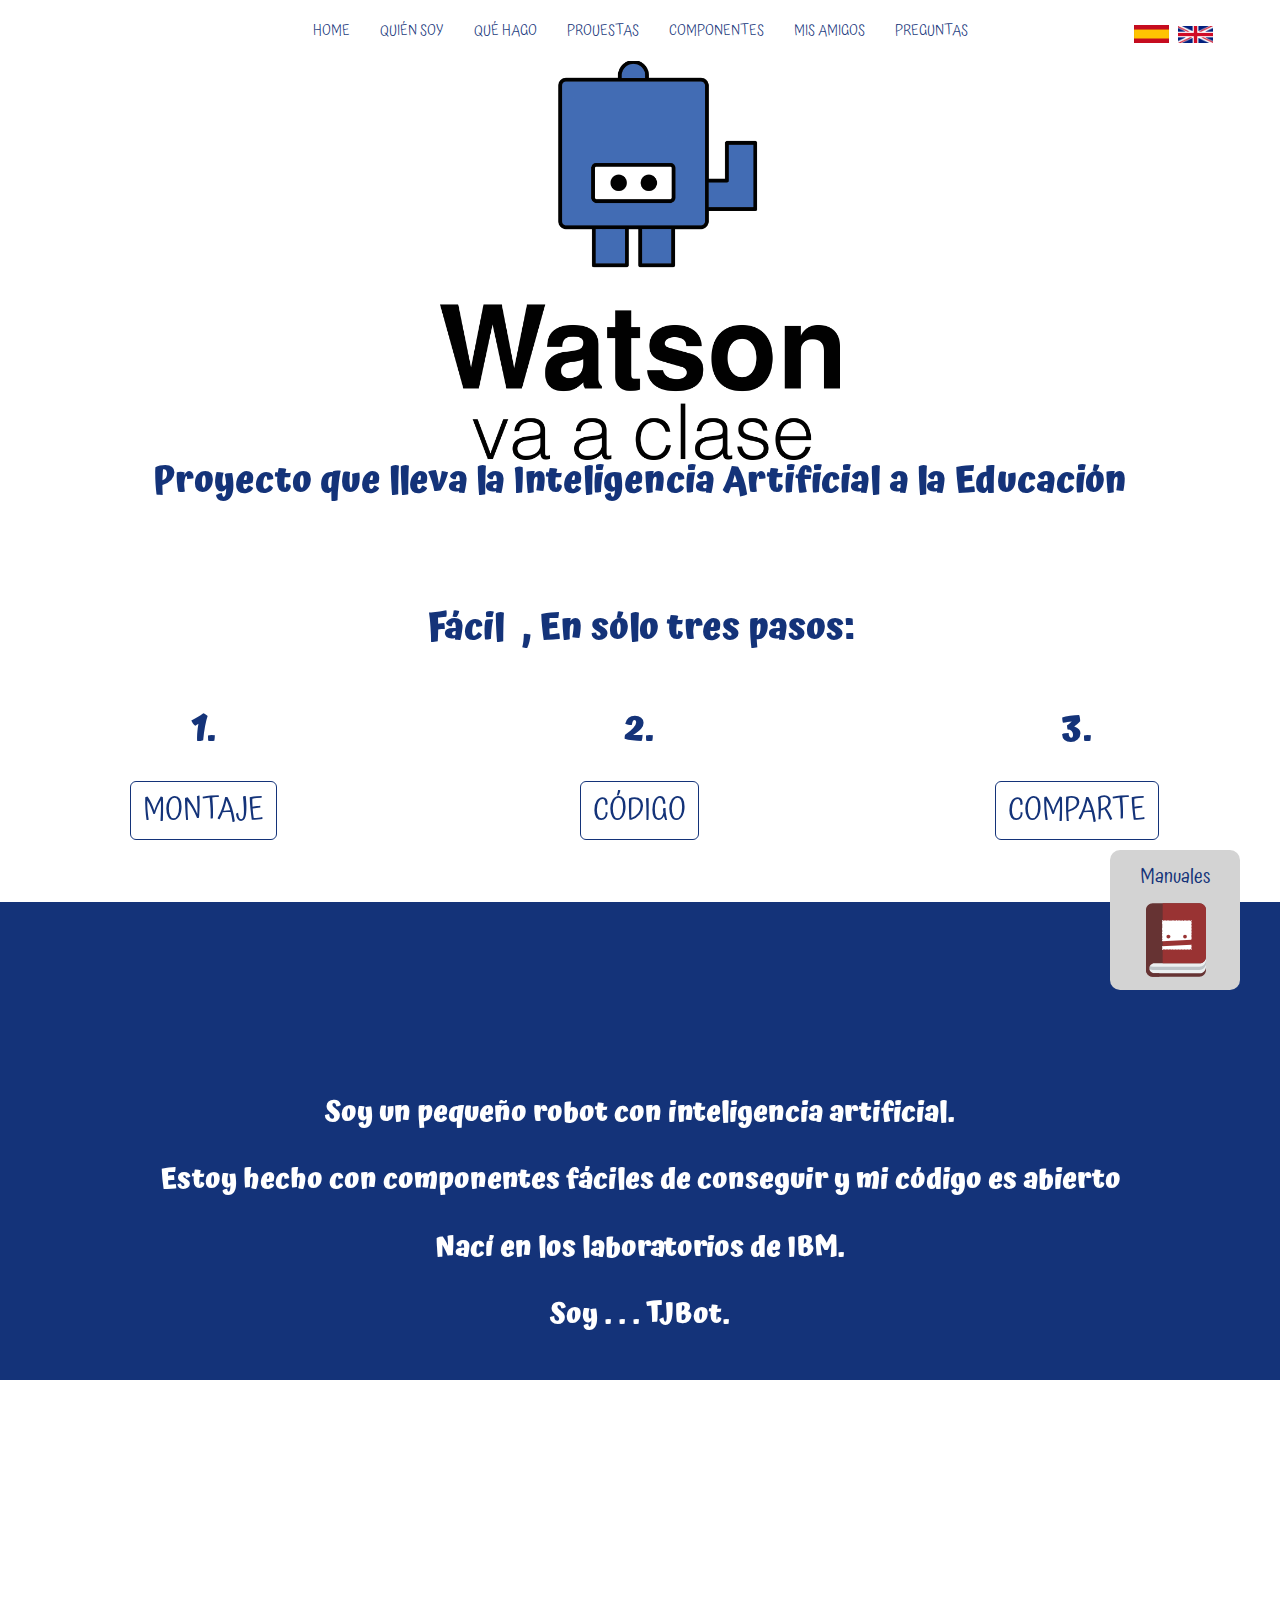
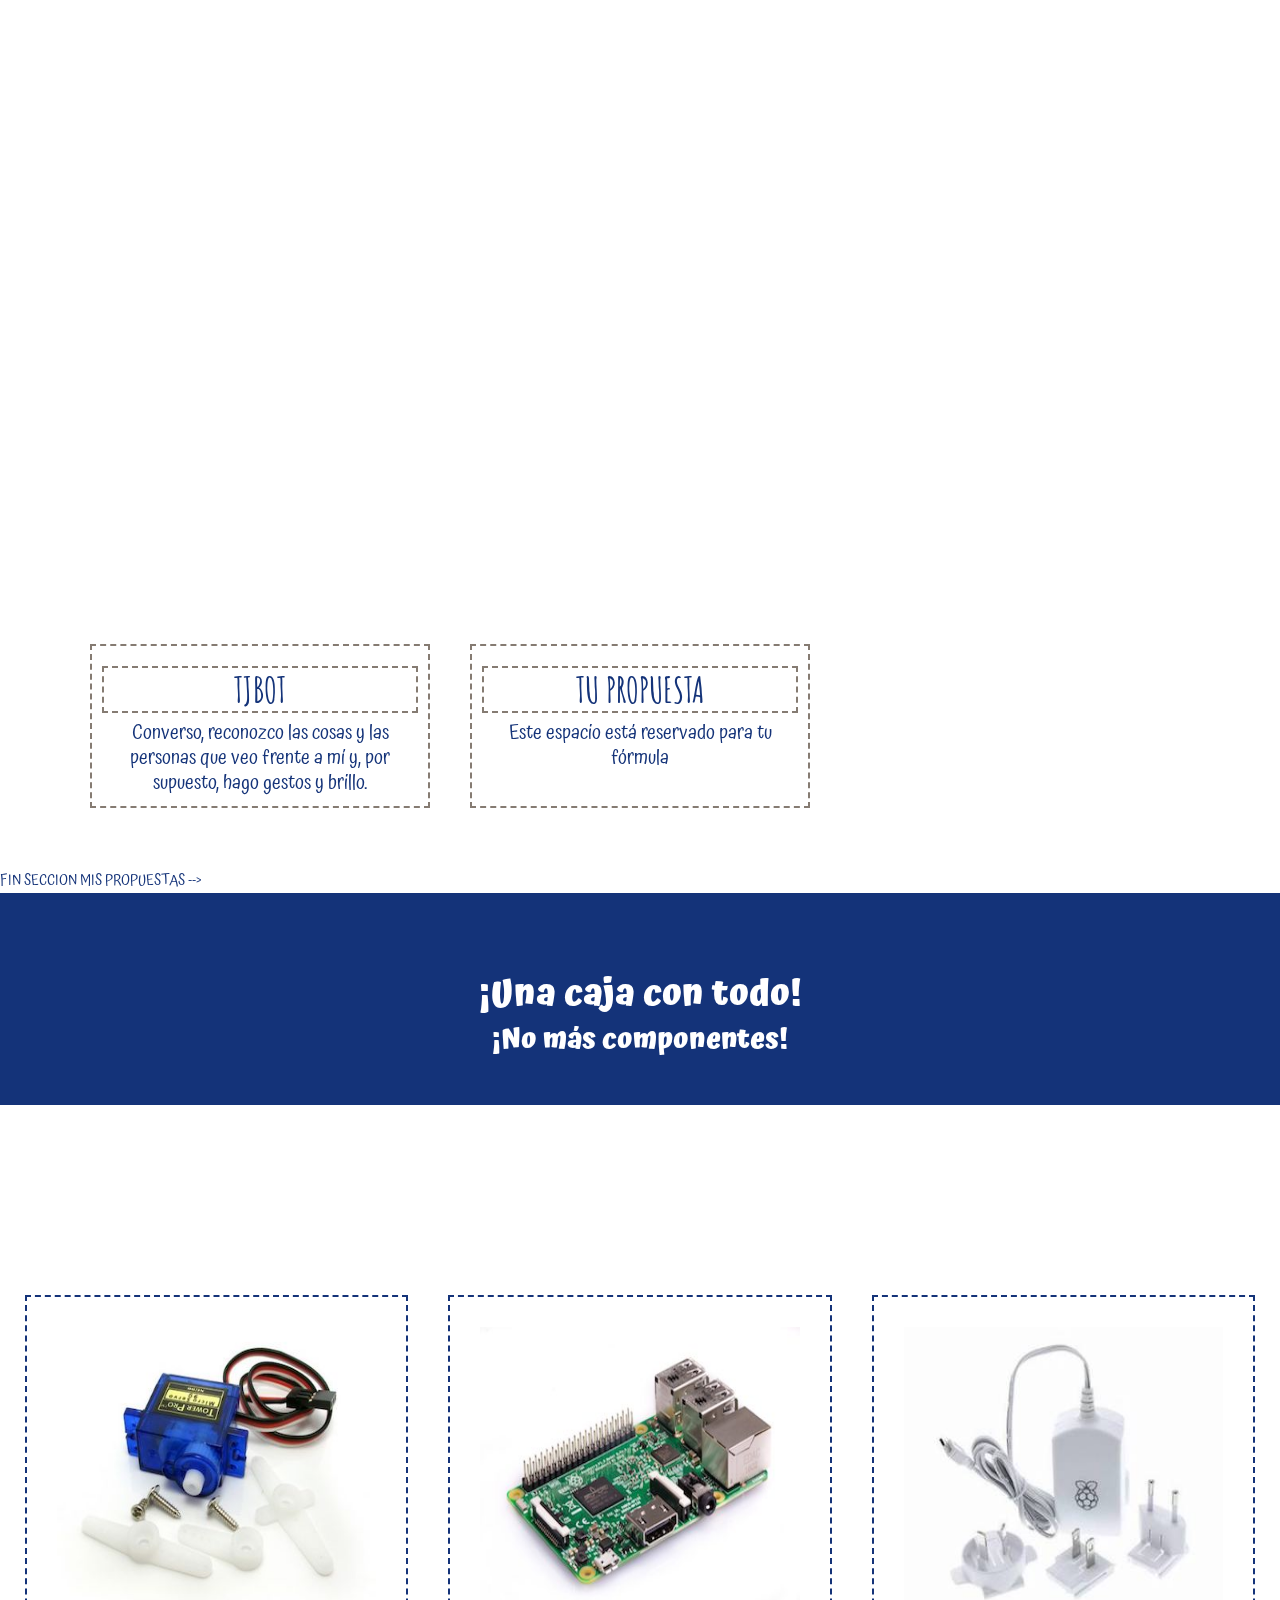
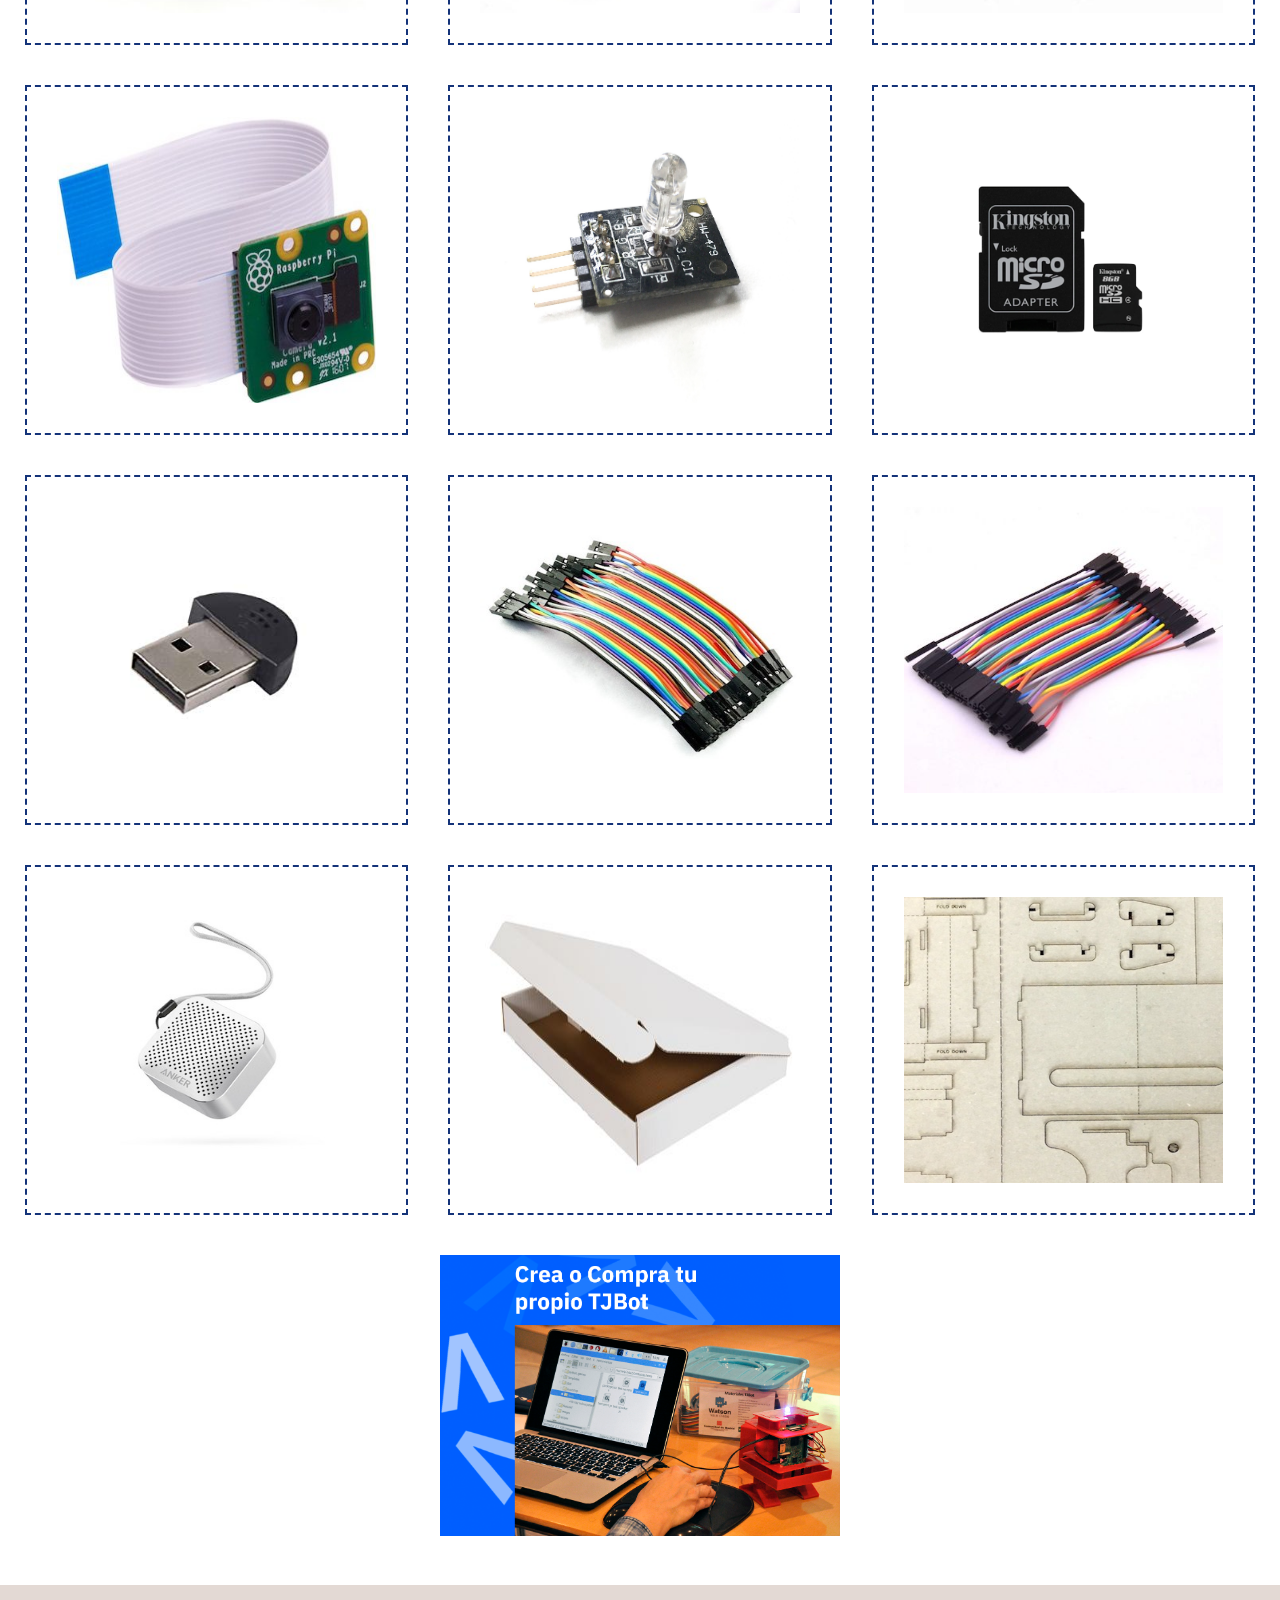
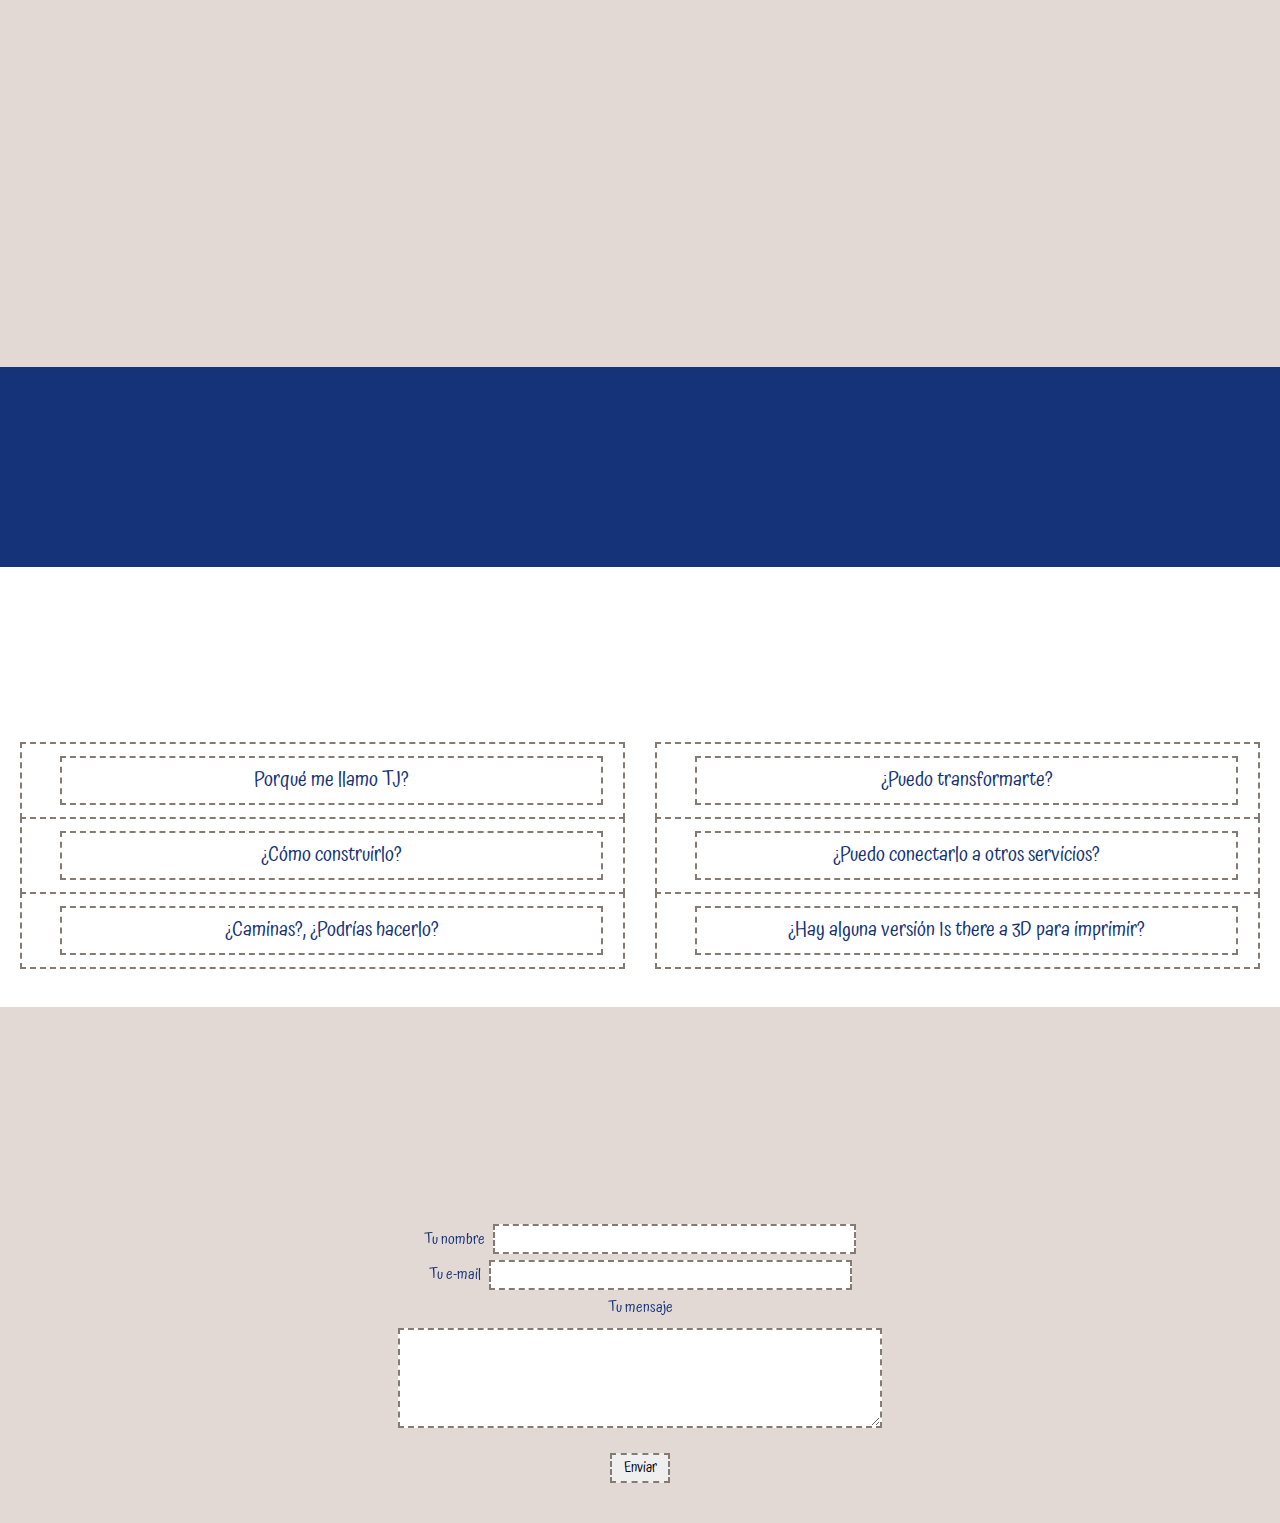
<file: TJBot.html>
<!DOCTYPE html>
<html lang="en">
  <head>
    <!-- Global site tag (gtag.js) - Google Analytics -->
    <script async src="https://www.googletagmanager.com/gtag/js?id=UA-123003509-1"></script>
    <script>
     window.dataLayer = window.dataLayer || [];
     function gtag(){dataLayer.push(arguments);}
     gtag('js', new Date());

     gtag('config', 'UA-123003509-1');
    </script>

    <!-- Required meta tags -->
    <meta charset="utf-8">
    <meta name="viewport" content="width=device-width, initial-scale=1, shrink-to-fit=no">
    <title>TJBot - El pequeño Robot de IBM con Inteligencia Artificial</title>
    <meta name="description" content="TJBot is a cute carton or 3D printed robot , designed in IBM Labs, which you can easily build on your own. He runs on Raspberry Pi and he is a great illustration of modern technologies such as Artificial Intelligence, Iot, Cloud and more. TJBot CZ for all makers, geeks and fans of electronics!">
    <meta name="keywords" content="robot, toy, IBM, artificial inteligence, arduino, AI, cloud, NodeJs, IoT, 3D print, TJBot, TJBot CZ, Raspberry Pi">
    <meta name="robots" content="index, follow">
    <meta name="DC.title" content="TJBot is a cute carton or 3D printed robot , designed in IBM Labs, which you can easily build on your own.">

    <!-- Bootstrap CSS -->
    <link rel="stylesheet" type="text/css" href="files/css/bootstrap.min.css" >
    <!-- Icon -->
    <!-- <link rel="stylesheet" type="text/css" href="files/fonts/line-icons.css"> -->
    <!-- Slicknav responsive mobile menu-->
    <link rel="stylesheet" type="text/css" href="files/css/slicknav.css">
    <!-- Nivo Lightbox -->
    <link rel="stylesheet" type="text/css" href="files/css/nivo-lightbox.css" >
    <!-- Animate -->
    <link rel="stylesheet" type="text/css" href="files/css/animate.css">
    <!-- Main Style -->
    <link rel="stylesheet" type="text/css" href="files/css/main.css">
    <!-- Responsive Style -->
    <link rel="stylesheet" type="text/css" href="files/css/responsive.css">

    <link href="https://fonts.googleapis.com/icon?family=Material+Icons" rel="stylesheet">
    <link rel="stylesheet" href="https://use.fontawesome.com/releases/v5.0.13/css/all.css" integrity="sha384-DNOHZ68U8hZfKXOrtjWvjxusGo9WQnrNx2sqG0tfsghAvtVlRW3tvkXWZh58N9jp" crossorigin="anonymous">

    <!-- <link href="https://fonts.googleapis.com/css?family=Roboto" rel="stylesheet"> -->

    <!-- <link href="https://fonts.googleapis.com/css?family=Gloria+Hallelujah" rel="stylesheet"> -->
    <link href="https://fonts.googleapis.com/css?family=Atma|Averia+Gruesa+Libre|Black+Ops+One|Chelsea+Market|Julius+Sans+One" rel="stylesheet">
    <link href="https://fonts.googleapis.com/css?family=Amatic+SC" rel="stylesheet">
  </head>
  <body>

    <!-- Header Area wrapper Starts -->
    <header id="header-wrap">
      <!-- Navbar Start -->
      <nav class="navbar navbar-expand-lg fixed-top scrolling-navbar">
        <div class="container">
          <!-- Video and toggle get grouped for better mobile display -->
          <div class="navbar-header">
            <button class="navbar-toggler" type="button" data-toggle="collapse" data-target="#main-navbar" aria-controls="main-navbar" aria-expanded="false" aria-label="Toggle navigation">
              <span class="navbar-toggler-icon"></span>
              <!-- <span class="icon-menu"></span>
              <span class="icon-menu"></span>
              <span class="icon-menu"></span> -->
            </button>
            <a href="https://www.youtube.com/embed/t0vdWKfEhd8?rel=0&amp;showinfo=0" class="navbar-video"><i class="fab fa-youtube"></i></a>


          </div>
          <div class="collapse navbar-collapse" id="main-navbar">
            <ul class="navbar-nav mr-auto w-100 justify-content-center">
              <li class="nav-item active">
                <a class="nav-link" href="#">Home</a>
              </li>
              <li class="nav-item">
                <a class="nav-link" href="#kdo_jsem">Quién soy</a>
              </li>
              <li class="nav-item">
                <a class="nav-link" href="#co_umim">Qué hago</a>
              </li>
              <li class="nav-item">
                <a class="nav-link" href="#hotove_programy">Prouestas</a>
              </li>
              <li class="nav-item">
                <a class="nav-link" href="#moje_souprava">Componentes</a>
              </li>
              <li class="nav-item">
                <a class="nav-link" href="#moji_kamaradi">Mis amigos</a>
              </li>
              <li class="nav-item">
                <a class="nav-link" href="#dotazy">Preguntas</a>
              </li>
              <!--<li class="nav-item">
                  <a class="nav-link" href="events.html">Rande-vous!</a>
                </li>-->
            </ul>
          </div>
        </div>

        <!-- Mobile Menu Start -->
        <ul class="mobile-menu">
          <li>
            <a class="page-scrool" href="#">Home</a>
          </li>
          <li>
            <a class="page-scrool" href="#kdo_jsem">Quién soy</a>
          </li>
          <li>
            <a class="page-scroll" href="#co_umim">Qué hago</a>
          </li>
          <li>
            <a class="page-scroll" href="#hotove_programy">Propuestas</a>
          </li>
          <li>
            <a class="page-scroll" href="#moje_souprava">Componentes</a>
          </li>
            <a class="page-scroll" href="#moji_kamaradi">Mis amigos</a>
          </li>
          <li>
            <a class="page-scroll" href="#dotazy">Preguntas</a>
          </li>
          <li>
              <!-- <a class="page-scroll" href="events.html">Rande-vous!</a>
            </li>-->
        </ul>
        <!-- Mobile Menu End -->

        <!--Language Switchers-->

        <div class="lang-switch-area">
          <ul class="lang-switch">
            <li><a href="index.html"><img src="./files/img/esp.png"></a></li>
            <li><a href=#><img src="./files/img/eng.png"></a></li>
          </ul>
        </div>


        <!--Language Switchers End-->

      </nav>
      <!-- Navbar End -->
    <div class="spacer">
      &nbsp;
    </div>

    <div class="banner">
      <img src="files/img/tj.png" class="center" width="400" height="400">
     </div>
      <div class="three-steps">
            <h2 class="wow fadeInUp">Proyecto que lleva la Inteligencia Artificial a la Educación</h2>
            <h1 class="wow fadeInUp">&nbsp;</h1>
            <h2 class="wow fadeInUp">Fácil &nbsp;, En sólo tres pasos:</h2>
            <br> <br>
            <p class="fadeInUp  wow" data-wow-delay="0.2s"></p>
            <div class="row">
              <div class="col-md-6 col-lg-4 col-xs-12">
                <h2>1. </h2>
                <div class="btn wow fadeInUp" data-wow-delay="0.2s">
                    <a href="#moje_souprava" class="btn btn-border">Montaje</a>
              </div>
              </div>
              <div class="col-md-6 col-lg-4 col-xs-12">
                  <h2>2.</h2>
                <div class="btn wow fadeInUp" data-wow-delay="0.2s">
                <a href="#co_umim" class="btn btn-border">Código</a>
              </div>
              </div>
              <div class="col-md-6 col-lg-4 col-xs-12">
                  <h2>3.</h2>
                <div class="btn wow fadeInUp" data-wow-delay="0.2s">
                <a href="#hotove_programy" class="btn btn-border">Comparte</a>
              </div>
              </div>
            </div> <br><br>
      </div>

      <div class="manuals-area">
        <div class="container">
          <div class="manuals">
            <div class="manuals-text">
              <p>Manuales</p>
            </div>
            <div class="manuals-picture">
              <a href="https://github.com/watsonvaclase/manuals"><img src="./files/img/book.svg"></a>
            </div>
          </div>
        </div>
      </div>

    </header>


    <!-- KDO JSEM Start-->
    <section class="section-container-brown" id="kdo_jsem">
          <!-- Counter Item -->
            <div >
              <h1 class="section-title-white wow fadeInRight" data-wow-delay="0.3s">ACERCA DE MI</h1>
              <br>
              <span><h3>Soy un pequeño robot con inteligencia artificial.<br><br>
                Estoy hecho con componentes fáciles de conseguir y mi código es abierto<br><br>
                Nací en los laboratorios de IBM.<br><br>
                Soy . . . TJBot.</h3></span>
            </div>

    </section>
    <!-- KDO JSEM End-->

    <!-- COUNTDOWN Start -->

 <!--    <section class="section-container-ltbrown">
          <div class="col-md-12 col-sm-12 col-xs-12">
            <h3 class="wow fadeInDown" data-wow-delay="0.2s">¿Desde cuando estoy en España?</h3>
          </div>
          <div class="col-md-12 col-sm-12 col-xs-12">
            <div class="justify-content-center wow fadeInUp" data-wow-delay="0.2s">
              <div id="clock" class="time-count"></div>
            </div>
          </div>
    </section>-->
    <!-- COUNTDOWN End -->

     <!-- CO UMIM Start -->
    <section id="co_umim" class="section-container">

        <div class="row">
          <div class="col-12">
              <h1 class="section-title wow fadeInUp" data-wow-delay="0.2s">¿Qué puedo hacer?</h1>
          </div>
        </div>

        <div class="row padding-sides">
          <!-- CO UMIM item -->
          <div class="col-md-6 col-lg-4 col-xs-12 padding-item">
            <div class="co-umim wow fadeInDown" data-wow-delay="0.2s">
              <div class="icon">
                <i class="material-icons">remove_red_eye</i>
              </div>
                <h3>Puedo ver,</h3>
                <p>gracias al<br>Servicio IBM Cloud Visual Recognition.</p>
            </div>
          </div>
          <!-- CO UMIM item -->
          <div class="col-md-6 col-lg-4 col-xs-12 padding-item">
            <div class="co-umim wow fadeInDown" data-wow-delay="0.4s">
              <div class="icon">
                <i class="material-icons">hearing</i>
              </div>
                <h3>Escucho</h3>
                <p>gracias al<br> Servicio de IBM Cloud Speech to Text.</p>
            </div>
          </div>
          <!-- CO UMIM item -->
          <div class="col-md-6 col-lg-4 col-xs-12 padding-item">
            <div class="co-umim wow fadeInDown" data-wow-delay="0.6s">
              <div class="icon">
                <i class="material-icons">record_voice_over</i>
              </div>
                <h3>Puedo hablar,</h3>
                <p>gracias a IBM Cloud Text to Speech <br>y Watson Assistant.</p>
            </div>
          </div>
          <!-- CO UMIM item -->
          <div class="col-md-6 col-lg-4 col-xs-12 padding-item">
            <div class="co-umim wow fadeInDown" data-wow-delay="0.8s">
              <div class="icon">
                <i class="material-icons">pan_tool</i>
              </div>
                <h3>Saludo</h3>
                <p>como</p>
                <p>un bandido de un solo brazo.</p>
            </div>
          </div>
           <!-- CO UMIM item -->
          <div class="col-md-6 col-lg-4 col-xs-12 padding-item">
            <div class="co-umim wow fadeInDown" data-wow-delay="1s">
              <div class="icon">
                <i class="material-icons">wb_sunny</i>
              </div>
                <h3>Brillo</h3>
                <p>con</p>
                <p>mi LED.</p>
            </div>
          </div>
           <!-- CO UMIM item -->
          <div class="col-md-6 col-lg-4 col-xs-12 padding-item">
            <div class="co-umim wow fadeInDown" data-wow-delay="1.2s">
              <div class="icon">
                <i class="material-icons">edit</i>
              </div>
                <h3>Hago</h3>
                <p>todo lo que me enseñes - así que date prisa,
                <br>crea otra habilidad para mi</p>
            </div>
          </div>
        </div>

    </section>
    <!-- CO UMIM End -->



    <!-- SECCION MIS PROPUESTAS -->
    <section id="hotove_programy" class="section-container">
      <div class="container">

          <div class="col-12">
             <h1 class="section-title wow fadeInUp" data-wow-delay="0.2s">MIS FÓRMULAS</h1>
          </div>

        <div class="row">
        
          <div class="col-xs-12 col-md-6 col-lg-4 padding-item">

              <div class="hotove-programy">
                <h3><a href="https://github.com/watsonvaclase/tjbot_lite" target="_blank">TJBot</a></h3>
                <p> Converso, reconozco las cosas y las personas que veo frente a mí y, por supuesto, hago gestos y brillo.</p>
              </div>

          </div>
       <!--
          <div class="col-xs-12 col-md-6 col-lg-4 padding-item">

              <div class="hotove-programy">
                <h3><a href="#">TJBot CZ</a></h3>
                <p>En la parte superior de la versión Lite, reconozco rostros, emociones y tengo un panel de control, una ventana de chat y estoy listo para conectarme a los dispositivos IoT a través de la plataforma Watson IoT.</p>
              </div>

          </div>-->
  
          <div class="col-xs-12 col-md-6 col-lg-4 padding-item">

              <div class="hotove-programy">
                <h3><a href="#">Tu propuesta</a></h3>
                <p>Este espacio está reservado para tu fórmula</p>
              </div>

          </div>
        </div>
      </div>
    </section>
    FIN SECCION MIS PROPUESTAS -->



    <!-- JEDNA KRABICE Start-->
    <section class="section-container-brown" id="jedna-krabice">


          <!-- Counter Item -->

            <!-- <div class="section-title-white wow fadeInRight" data-wow-delay="0.3s"> -->
             <h2> ¡Una caja con todo!</h2><h3>¡No más componentes!</h3>




    </section>
    <!-- JEDNA KRABICE End-->

    <!-- MOJE SOUPRAVA Start -->
    <section id="moje_souprava" class="section-container">


          <div class="col-12">

              <h1 class="section-title wow fadeInUp" data-wow-delay="0.2s">Mis Componentes</h1>

          </div>
        <div class="row padding-sides">
          <!-- Moje souprava item -->
          <div class="col-md-6 col-lg-4 col-xs-12 padding-item">
            <div class="moje-souprava">
              <div class="img-thumb">
                <img class="img-fluid" src="files/img/servo.jpg" alt="">
              </div>
              <div class="overlay-box">
                <h3>Servo Motor 9g</h3>
                <p>MOC &nbsp 120 Kč</p>
              </div>
            </div>
          </div>

          <!-- Moje souprava item -->
          <div class="col-md-6 col-lg-4 col-xs-12 padding-item">
            <div class="moje-souprava">
              <div class="img-thumb">
                <img class="img-fluid" src="files/img/r-pi.jpg" alt="">
              </div>
              <div class="overlay-box">
                  <h3>Raspberry Pi 3 Model B</h3>
                  <p>MOC &nbsp 1100 Kč</p>
                </a>
              </div>
            </div>
          </div>

          <!-- Moje souprava item -->
          <div class="col-md-6 col-lg-4 col-xs-12 padding-item">
            <div class="moje-souprava">
              <div class="img-thumb">
                <img class="img-fluid" src="files/img/r-pi-adapter.jpg" alt="">
              </div>
              <div class="overlay-box">
                  <h3>Raspberry Pi adapter</h3>
                  <p>MOC &nbsp 315 Kč</p>
                </a>
              </div>
            </div>
          </div>

          <!-- Moje souprava item -->
           <div class="col-md-6 col-lg-4 col-xs-12 padding-item">
            <div class="moje-souprava">
              <div class="img-thumb">
                <img class="img-fluid" src="files/img/r-pi-camera.jpg" alt="">
              </div>
              <div class="overlay-box">
                  <h3>Raspberry Pi Camera V2</h3>
                  <p>MOC &nbsp 900 Kč</p>
                </a>
              </div>
            </div>
          </div>

          <!-- Moje souprava item -->
          <div class="col-md-6 col-lg-4 col-xs-12 padding-item">
            <div class="moje-souprava">
              <div class="img-thumb">
                <img class="img-fluid" src="files/img/ledka.jpg" alt="">
              </div>
              <div class="overlay-box">
                  <h3>KY-016 rgb led</h3>
                  <p>MOC &nbsp 30 Kč</p>
              </div>
            </div>
          </div>

          <!-- Moje souprava item -->
          <div class="col-md-6 col-lg-4 col-xs-12 padding-item">
            <div class="moje-souprava">
              <div class="img-thumb">
                <img class="img-fluid" src="files/img/8GB-sdhc.png" alt="">
              </div>
              <div class="overlay-box">
                <h3>Micro SDHC 8gb</h3>
                <p>MOC &nbsp 160 Kč</p>
              </div>
            </div>
          </div>

          <!-- Moje souprava item -->
           <div class="col-md-6 col-lg-4 col-xs-12 padding-item">
            <div class="moje-souprava">
              <div class="img-thumb">
                <img class="img-fluid" src="files/img/usb-mic.jpg" alt="">
              </div>
              <div class="overlay-box">
                <h3>USB External Microphone</h3>
                <p>MOC &nbsp 119 Kč</p>
              </div>
            </div>
          </div>

          <!-- Moje souprava item -->
          <div class="col-md-6 col-lg-4 col-xs-12 padding-item">
            <div class="moje-souprava">
              <div class="img-thumb">
                <img class="img-fluid" src="files/img/kabel-ff.jpg" alt="">
              </div>
              <div class="overlay-box">
                <h3>DuPont cable F-F (4x)</h3>
                <p>MOC &nbsp 8 Kč</p>
              </div>
            </div>
          </div>

          <!-- Moje souprava item -->
          <div class="col-md-6 col-lg-4 col-xs-12 padding-item">
            <div class="moje-souprava">
              <div class="img-thumb">
                <img class="img-fluid" src="files/img/kabel-mf.jpg" alt="">
              </div>
              <div class="overlay-box">
                <h3>DuPont cable M-F (3x)</h3>
                <p>MOC &nbsp 6 Kč</p>
              </div>
            </div>
          </div>

          <!-- Moje souprava item -->
          <div class="col-md-6 col-lg-4 col-xs-12 padding-item">
            <div class="moje-souprava">
              <div class="img-thumb">
                <img class="img-fluid" src="files/img/anker-nano-speaker.jpg" alt="">
              </div>
              <div class="overlay-box">
                <h3>Anker Nano Speaker</h3>
                <p>MOC &nbsp 500 Kč</p>
              </div>
            </div>
          </div>

          <!-- Moje souprava item -->
          <div class="col-md-6 col-lg-4 col-xs-12 padding-item">
            <div class="moje-souprava">
              <div class="img-thumb">
                <img class="img-fluid" src="files/img/krabice.jpg" alt="">
              </div>
              <div class="overlay-box">
                <h3>box and packaging</h3>
                <p>MOC &nbsp 15 Kč</p>
              </div>
            </div>
          </div>

          <!-- Moje souprava item -->
          <div class="col-md-6 col-lg-4 col-xs-12 padding-item">
            <div class="moje-souprava">
              <div class="img-thumb">
                <img class="img-fluid" src="files/img/karton.jpg" alt="">
              </div>
              <div class="overlay-box">
                <h3>TJBot - lasercut body</h3>
                <p>MOC &nbsp 240 Kč</p>
              </div>
            </div>
          </div>

          <!-- ARDUINO-SHOP REKLAMA -->
          <div class="row center">
              <div class="col-12 padding-item">
              <div class="arduinoshop">
                  <div class="img-thumb">
                    <a href="#"><img class="img-fluid" src="files/img/arduino-shop1.png" alt="" width="400" height="300"></a>
                  </div>
                  <div class="overlay-box">
                      <div class="icon">
                          <a href="https://ibmtjbot.github.io"><i class="material-icons">shopping_cart</i></a>
                          <h3>Crea o Comprar tu propio TJBot</h3>
                        </div>

                    </div>
              </div>

          </div>
    </section>
    <!-- MOJE SOUPRAVA End -->


    
    <!--  QUIENES CUIDAN ESTE PROYECTO -->
    <section id="moji_kamaradi">
      <div class="section-container-ltbrown">
              <h3 class="wow fadeInDown" data-wow-delay="0.2s">Quienes cuidan este proyecto</h3>
              <br>


          <div class="col-12">
            <div class="row">

    
              <div class="kamaradi wow fadeInUp" data-wow-delay="0.2s">
                <div class="wow fadeInDown">
                  <img class="img-fluid" src= "files/img/Elisa foto.png" alt="">
                </div>
                <div class="kamarad">
                	<div>&nbsp;</div>
                  <p><a href="#">Elisa Martin Garijo</a></p>
                  <p>DE, Chief Technology </p>
                </div>
              </div>

         
              <div class="kamaradi wow fadeInUp" data-wow-delay="0.4s">
                <div class="wow fadeInDown">
                  <img class="img-fluid" src="files/img/Belen foto.png" alt="">
                </div>
                <div class="kamarad">
                	<div>&nbsp;</div>
                  <p><a href="#">Belén Perales</a></p>
                  <p>CC&CA Manager</p>
                </div>
              </div>



   
              <div class="kamaradi wow fadeInUp" data-wow-delay="0.8s">
                <div class="wow fadeInDown">
                  <img class="img-fluid" src="files/img/Maria Jose Foto.png" alt="" width="120" height="120">
                </div>
                <div class="kamarad">
                	<div>&nbsp;</div>
                  <p><a href="#">Mª José Alvarez</a></p>
                  <p>IT Specialist</p>
                </div>
              </div>

    

            <div class="kamaradi wow fadeInUp" data-wow-delay="0.8s">
              <div class="wow fadeInDown">
                <img class="img-fluid" src="files/img/Ana Foto.png" alt="">
              </div>
              <div class="kamarad">
              	<div>&nbsp;</div>
                <p><a href="#">Ana Cabezas</a></p>
                <p>CC&CA Spaim</p>
              </div>
            </div>

        </div>

      </div>
    </section>
    <!-- FIN QUIENES CUIDAN ESTE PROYECTO -->


    <!-- SOCIAL KAMARADI Start-->
    <section class="section-container-brown" id="social">
          <div class="row center">
              <div class="section-title-white wow fadeInRight" data-wow-delay="0.3s">
                <span><h3>¡Conviertete en mi amigo tú también!</h3></span>
              </div>
          </div>
          <div class="row center">
                <div class="social">
                  <a href="https://www.facebook.com/groups/tjbotcz"><i class="fab fa-facebook"></i></a> &nbsp;&nbsp;&nbsp;&nbsp;
                  <a href="https://github.com/tjbotcz"><i class="fab fa-github"></i></a>
                </div>
          </div>

      </section>
      <!-- SOCIAL KAMARADI End-->




    <!-- OTAZKY Start -->
    <section id="dotazy" class="section-container padding-sides">
        <div class="row">
          <div class="col-12">
            <div class="section-title">
              <h1 class="counter wow fadeInUp" data-wow-delay="0.2s">¿Qué más hay que decir?</h1>
            </div>
          </div>
        </div>

        <div class="row">
          <div class="col-lg-6 col-md-6 col-xs-12 col-sm-12">
            <div class="accordion">
              <div class="card">
                <div class="card-header" id="headingOne">
                  <div class="header-title" data-toggle="collapse" data-target="#questionOne" aria-expanded="true" aria-controls="collapseOne">
                     <p>Porqué me llamo TJ?</p>
                  </div>
                </div>
                <div id="questionOne" class="collapse" aria-labelledby="headingOne" data-parent="#question">
                  <div class="card-body">
                  <p>Me pusieron el nombre del presidente más famoso de IBM, Thomas J. Watson</p>
                </div>
                </div>
              </div>
              <div class="card">
                <div class="card-header" id="headingTwo">
                    <div class="header-title" data-toggle="collapse" data-target="#questionTwo" aria-expanded="false" aria-controls="questionTwo">
                     <p>¿Cómo construirlo?</p>
                    </div>
                </div>
                <div id="questionTwo" class="collapse" aria-labelledby="headingTwo" data-parent="#question">
                  <div class="card-body">
                    <p>Videos y tutoriales sobre cómo construirme están disponibles en <a href=https://github.com/watsonvaclase/manuals/tree/master/en>Git</a>.</p>
                  </div>
                </div>
              </div>
              <div class="card">
                <div class="card-header" id="headingThree">
                  <div class="header-title" data-toggle="collapse" data-target="#questionThree" aria-expanded="false" aria-controls="questionThree">
                    <p>¿Caminas?, ¿Podrías hacerlo?</p>
                  </div>
                </div>
                <div id="questionThree" class="collapse" aria-labelledby="headingThree" data-parent="#question">
                  <div class="card-body">
                    <p>No camino, no. Sin embargo, puedes diseñar tu propio coche con ruedas, escribir tu propio código y compartirlo con otros para que puedan beneficiarse de mis movimientos :).</p>
                  </div>
                </div>
              </div>
            </div>
          </div>
          <div class="col-lg-6 col-md-6 col-xs-12 col-sm-12">
            <div class="accordion">
              <div class="card">
                <div class="card-header" id="headingOne2">
                  <div class="header-title" data-toggle="collapse" data-target="#questionOne2" aria-expanded="true" aria-controls="collapseOne">
                    <p>¿Puedo transformarte?</p>
                  </div>
                </div>
                <div id="questionOne2" class="collapse" aria-labelledby="headingOne" data-parent="#question">
                  <div class="card-body">
                    <p>Por supuesto. Y sería genial si compartes tus ajustes y cambios. Las primeras fórmulas básicas están en la sección. <a href=#hotove_programy>Mi fórmula. </a></p>
                  </div>
                </div>
              </div>
              <div class="card">
                <div class="card-header" id="headingTwo2">
                    <div class="header-title" data-toggle="collapse" data-target="#questionTwo2" aria-expanded="false" aria-controls="questionTwo">
                      <p>¿Puedo conectarlo a otros servicios?</p>
                    </div>
                </div>
                <div id="questionTwo2" class="collapse" aria-labelledby="headingTwo" data-parent="#question">
                  <div class="card-body">
                    <p>Claro, puedes conectarlo a cualquier servicio con REST API o puedes programar la conectividad tu mismo. Las fórmulas básicas utilizan IBM Cloud debido y los servicios de Watson. También puedes mejorar TJBot con hardware adicional. El cielo es el límite...</p>
                  </div>
                </div>
              </div>
              <div class="card">
                <div class="card-header" id="headingThree">
                  <div class="header-title" data-toggle="collapse" data-target="#questionFive" aria-expanded="false" aria-controls="questionFive">
                    <p>¿Hay alguna versión Is there a 3D para imprimir?</p>
                  </div>
                </div>
                <div id="questionFive" class="collapse" aria-labelledby="headingThree" data-parent="#question">
                  <div class="card-body">
                    <p>SI. Si dispones de una impresora 3D, puedes bajarte los modelos desde <a href=https://github.com/watsonvaclase/body-files>Git</a>.</p>
                  </div>
                </div>
              </div>
            </div>
          </div>
        </div>
    </section>
    <!-- OTAZKY End -->



    <!-- FORMULAR Start -->
    <section class="section-container-ltbrown padding-sides" id="writeme">
            <div class="col-md-12 col-sm-12 col-xs-12">
              <div class="heading-count">
                <h2 class="section-title wow fadeInDown" data-wow-delay="0.2s">¿Tienes alguna pregunta más? <br> ¡Estamos en contacto!</h2><br>
              </div>
            </div>
            <div class="col-md-12 col-sm-12 col-xs-12">
              <div class="formular">
                <form action="https://formspree.io/xxxxxxxx@gmail.com"  method="POST">
                  <label for="Surname">Tu nombre</label>
                  <input class="surname" id="Surname" type="text" text="Surname" name="surname">
                  <br>
                  <label for="E-mail">Tu e-mail</label>
                  <input class="email" id="Email" type="email" text="E-mail" name="email">
                  <br>
                  <label for="yourMessage">Tu mensaje</label>
                  <textarea id="yourMessage" text="message" name="message"></textarea>
                  <br>
                  <button class="submit"><div class= "popisek">Enviar</div></button>
                </form>
              </div>
            </div>
      </section>
      <!-- FORMULAR End -->

<!--    <div id="copyright">
      <div class="section-footer">
        <div class="row">
          <div class="col-md-12">
            <div class="site-info">
              <p>© Designed and Developed by <a href="http://uideck.com" rel="nofollow">UIdeck</a></p>
            </div>
          </div>
        </div>
      </div>
    </div> -->

    <!-- Go to Top Link -->
    <a href="#" class="back-to-top">
      <i class="lni-chevron-up"></i>
    </a>

    <div id="preloader">
      <div class="sk-circle">
        <div class="sk-circle1 sk-child"></div>
        <div class="sk-circle2 sk-child"></div>
        <div class="sk-circle3 sk-child"></div>
        <div class="sk-circle4 sk-child"></div>
        <div class="sk-circle5 sk-child"></div>
        <div class="sk-circle6 sk-child"></div>
        <div class="sk-circle7 sk-child"></div>
        <div class="sk-circle8 sk-child"></div>
        <div class="sk-circle9 sk-child"></div>
        <div class="sk-circle10 sk-child"></div>
        <div class="sk-circle11 sk-child"></div>
        <div class="sk-circle12 sk-child"></div>
      </div>
    </div>

    <!-- jQuery first, then Popper.js, then Bootstrap JS -->
    <script src="files/js/jquery-min.js"></script>
    <script src="files/js/popper.min.js"></script>
    <script src="files/js/bootstrap.min.js"></script>
    <script src="files/js/jquery.countdown.min.js"></script>
    <script src="files/js/jquery.nav.js"></script>
    <script src="files/js/jquery.easing.min.js"></script>
    <script src="files/js/wow.js"></script>
    <script src="files/js/jquery.slicknav.js"></script>
    <script src="files/js/nivo-lightbox.js"></script>
    <script src="files/js/main.js"></script>
  </body>
</html>
</file>
<file: files/css/main.css>
html {
  overflow-x: hidden;
}

body {
  background: #fff;
  font-size: 15px;
  font-weight: 400;
  font-family: 'Atma', cursive;
  -webkit-box-sizing: border-box;
  -moz-box-sizing: border-box;
  box-sizing: border-box;
  -webkit-font-smoothing: subpixel-antialiased;
  color: #143379;
  line-height: 25px;
  -webkit-backface-visibility: hidden;
  backface-visibility: hidden;
  overflow-x: hidden;

}


h1 {
  font-size: 48px;
  font-weight: 900;
  font-family: 'Atma', cursive;
  color: #143379;
  padding-bottom: 30px
}

h2 {
  font-size: 36px;
  font-weight: 700;
  font-family: 'Atma', cursive;
}

h3{
  font-size: 28px;
  font-weight: 700;
  font-family: 'Atma', cursive;
}

h4 {
  font-size: 18px;
  font-weight: 700;
  font-family: 'Atma', cursive;
}


a {
  -webkit-transition: all 0.2s linear;
  -moz-transition: all 0.2s linear;
  -o-transition: all 0.2s linear;
  transition: all 0.2s linear;
}

a:hover {
  text-decoration: none;
}

a a:focus {
  outline: none;
}


p {
  font-weight: 400;
  font-family: 'Atma', cursive;
  margin: 0px;
  font-size: 20px;
}

.center {
  display: block;
  margin-left: auto;
  margin-right: auto;
}

.center2 {
  margin-left: auto;
  margin-right: auto;
}

.btn{
  font-size: 30px;
  border-radius: 6px;
}

.btn-border {
  color: #143379;
  background-color: transparent;
  border: 1px solid #143379;
}

.btn-border:hover {
  color: #ffffff;
  background-color: #143379;
}

.padding-item{
  padding: 20px;
}

.padding-sides{
  padding-left: 20px;
  padding-right: 20px;
}

.strikethrough{
  text-decoration: line-through;
  text-decoration-color: red;
}

.rotation{
  display: block;
  -webkit-transform: rotate(-15deg);
  color:red;
}

/* NAVIGATION BAR STYLES   ========================================================================== */
.navbar {
  width: 100%;
  background-color: #ffffff;
  font-family: 'Atma', cursive;
  font-size: 15px;
}

.navbar-expand-lg .navbar-nav .nav-link {
  color: #143379;
  font-weight: 100;
  padding: 0 15px;
  margin-top: 10px;
  margin-bottom: 10px;
  /* line-height: 40px; */
  text-transform: uppercase;
  background: transparent;
  -webkit-transition: all 0.3s ease-in-out;
  -moz-transition: all 0.3s ease-in-out;
  transition: all 0.3s ease-in-out;
  position: relative;
}

.nav-link:hover {
  color: #143379 !important;
}

/* MAKES LINE ABOVE SELECTED ITEM IN THE MENU */
.navbar-expand-lg .navbar-nav li > a:before {
  content: '';
  position: absolute;
  top: 0;
  left: 50%;
  margin-left: -10px;
  width: 15px;
  height: 2px;
  background: ##143379;
  -webkit-transform: scale3d(0, 1, 1);
  -moz-transform: scale3d(0, 1, 1);
  transform: scale3d(0, 1, 1);
  -webkit-transition: -webkit-transform 0.1s;
  -moz-transition: -webkit-transform 0.1s;
  transition: transform 0.1s;
  }

  /* MAKES LINE ABOVE SELECTED ITEM IN THE MENU */
  .navbar-expand-lg .navbar-nav .active a:before {
    -webkit-transform: scale3d(1, 1, 1);
    -moz-transform: scale3d(1, 1, 1);
    transform: scale3d(1, 1, 1);
    -webkit-transition-timing-function: cubic-bezier(0.4, 0, 0.2, 1);
    -moz-transition-timing-function: cubic-bezier(0.4, 0, 0.2, 1);
    transition-timing-function: cubic-bezier(0.4, 0, 0.2, 1);
    -webkit-transition-duration: 0.3s;
    -moz-transition-duration: 0.3s;
    transition-duration: 0.3s;
    }

.navbar-video {
  position: absolute;
  padding: 15px 15px;
  top: 0;

}

.navbar-video img {
  width: 75%;
}

/* YOUTUBE ICON STYLE - FONT AWSOME */
.fab {
  font-size: 200%;
  color: #143379;
}

.fab:hover {
  font-size: 200%;
  color: #143379;
  transform: scale(1.2);
}

/* BURGER MENU ============================ */
/* HIDE FOR LARGE SCREENS */
.slicknav_menu {
  display: none;
}

.slicknav_btn {
  border-color: #143379;
}

.slicknav_menu .slicknav_icon-bar {
  background: #143379;
}

.mobile-menu {
  display: none;
}

/* JUST TO CREATE SPACE SO THAT NAV MENU DOE NOT OVERLAP THE PICTURE */
.spacer {
  width: 100%;
  height: 60px;
}

/* STALES RELATED TO SECTIONS */

.section-container{
  padding-top: 80px;
  padding-bottom: 40px;
  text-align: center;
}

.section-container-brown{
  padding-top: 80px;
  padding-bottom: 40px;
  text-align: center;
  color: #ffffff;
  background-color: #143379;

}

.section-container-ltbrown{
  padding-top: 80px;
  padding-bottom: 40px;
  text-align: center;
  color: #143379;
  background-color: #e3d9d4;

}

.section-footer{
  padding-top: 5px;
  padding-bottom: 5px;
  text-align: center;
  color: #ffffff;
  background-color: #143379;

}

.section-footer a{
  color: #c6b8ae;
  background-color: #143379;

}

.section-title{
  font-family: 'Atma', cursive;
  line-height: 52px;
  font-weight: 700;
  text-align: center;
  text-transform: uppercase;
}

.section-title-white{
  font-family: 'Atma', cursive;
  line-height: 52px;
  font-weight: 700;
  text-align: center;
  text-transform: uppercase;
  color: #ffffff;
}

/* STYLE RELATED TO FIRST HEADER SECTION WITH TJBOT IMG */
.three-steps {
  font-family: 'Atma', cursive;
  text-align: center;
}

/* STYLE RELATED TO COUNTDOWN TIMER */
.time-entry {
  display: inline-block;
  min-width: 120px;
  margin: 15px;
  height: 110px;
  padding: 20px;
  box-shadow: 1px 10px 20px rgba(0, 0, 0, 0.2);
  border-radius: 4px;
  background: #c6b8ae;
  text-align: center;
  font-weight: 700;
  font-family: 'Amatic SC', cursive;
  font-size: 30px;
  color: #143379;
  letter-spacing: 1px;
  text-transform: uppercase;
  line-height: 22px;
}

.time-entry span {
  font-size: 45px;
  line-height: 45px;
  font-weight: 700;
  display: block;
  color: #ffffff;
  margin-bottom: 10px;
}

.time-entry:first-child {
  border-left: none;
}

/* SEKCE CO UMÍM */
.co-umim {
  background: #fff;
  border: 2px dashed #143379;
  padding: 0px;
  text-align: center;
  padding-top: 20px;
  padding-bottom: 20px;

}

.co-umim h3 a{
  font-family: 'Amatic SC', cursive;
  font-size: 30px;
  font-weight: 400;
  color: #143379;
}

.co-umim .icon i {
  font-size: 48px;
}


/* SEKCE HOTOVÉ PROGRAMY */

.hotove-programy {
  padding: 10px;
  border: 2px dashed #857b72;
  -webkit-transition: all 300ms ease-in-out;
  transition: all 300ms ease-in-out;
  height: 100%;
}

.hotove-programy h3 {
  font-family: 'Amatic SC', cursive;
  font-size: 36px;
  font-weight: 600;
  color: #143379;
  border: 2px dashed #857b72;
  margin-top: 10px;
}

.hotove-programy h3 a{
  color: #143379;
}

.hotove-programy h3 :hover{
  color: #857B72;
}

/* SEKCE MOJE SOUPRAVA */

.moje-souprava {
  border: 2px dashed #143379;
  width: auto;
  height: 350px;
}

.moje-souprava .img-thumb {
  display: inline-block;
  margin-left: auto;
  margin-right: auto;
  padding: 30px;
  width: 100%;
  height: 100%;
  vertical-align: middle;
}

.moje-souprava .img-fluid {
  display: inline-block;
  width: 100%;
  height: 100%;
  vertical-align: middle;
}

.moje-souprava .overlay-box {
  position: absolute;
  top: 20px;
  bottom: 0;
  left: 20px;
  right: 20px;
  height: 350px;
  width: auto;
  opacity: 0;
  background-color: #C6B8AE;
}

.moje-souprava:hover .overlay-box {
  opacity: 1;
}

.moje-souprava:hover .overlay-box h3{
  padding-top: 150px;
  font-family: 'Amatic SC', cursive;
  font-size: 40px;
}
.moje-souprava:hover .overlay-box p{
  font-family: 'Amatic SC', cursive;
  color: #ffffff;
  font-size: 25px;
}

.arduinoshop {
  width: auto;
  height: 270px;
}

.arduinoshop .overlay-box {
  position: absolute;
  top: 0px;
  bottom: 0;
  left: 0px;
  right: 0px;
  border-radius: 6px;
  height: auto;
  width: auto;
  opacity: 0;
  background-color: #143379;
}

.arduinoshop:hover .overlay-box {
  opacity: 1;
  color: #ffffff;
}

.arduinoshop:hover .overlay-box i{
  font-size: 160px;
  color: #ffffff;
  padding-top: 60px;
}

.arduinoshop .overlay-box h2{
  font-family: 'Amatic SC', cursive;
  font-weight: 400;
  }

/* SEKCE MOJI KAMARADI */

.kamaradi{
margin-left: auto;
margin-right: auto;
}

.kamaradi .team-img{
  display: inline-block;
  width: 80%;
  border-radius: 50%;
  border: 2px dashed #143379;
  }

.kamarad h3,a{
  text-transform: uppercase;
  font-weight: 700;
  margin-top: 15px;
  margin-bottom: 5px;
  color: #143379;
}

.kamarad a:hover{
  color: black;
}

/* SOCIAL KAMARADI */
.social .fab{
font-size: 400%;
color: #c6b8ae;
}

.social .fab:hover {
  color: #ffffff;
  transform: scale(1.2);
}

/* SECTION OTAZKY */

.accordion .card {
  border-radius: 0px;
  margin-bottom: -2px;
  border: 2px dashed #857b72;
}


.accordion .card-header {
  background: white;
  cursor: pointer;
  padding-left: 3vw;
  border: 3px
}

.accordion .card-header p{
  font-size: 20px;
  border: 2px dashed #857b72;
  padding: 10px;
  font-family: 'Atma', cursive;
  background-color: #ffffff;
}

/* SECTION FORMULAR */

input {
  width: 30%;
  height: 30px;
  border: 2px dashed #857b72;
  margin-left: 5px;
}

textarea {
  width: 40%;
  height: 100px;
  border: 2px dashed #857b72;
  display: block;
  margin-left: auto;
  margin-right: auto;
}

.submit {
  display: inline-block;
  position: relative;
  width: 60px;
  height: 30px;
  font-size: 14px;
  border: 2px dashed #857b72;
  cursor: pointer;
}

.submit:hover {
  background-color: #143379;
  color: #ffffff;
}

/* STRANKA RANDE */

.randevous a{
text-transform: lowercase;
color: #143379;
}

.randevous a:hover{
  color: #143379;
  font-size: 24px;
  }

/*  SETTING FOR MOBILE PHONES - IE DISPLAY BELOW 768px WIDE =======================  */
@media screen and (max-width: 768px) {
  .navbar-header {
    width: 100%;
    align-items: flex-start;
  }
  .navbar-video {
    position: absolute;
    padding: 15px 15px;
    top: 0;
  }
  .navbar-video img {
    width: 75%;
  }
  #mobile-menu {
    display: none;
  }
  .slicknav_menu {
    display: block;
  }
  .slicknav_nav .active a {
    background: #857B72;
    color: #143379;
  }
  .slicknav_nav a:hover, .slicknav_nav .active {
    color: #857B72;
    background: #e3d9d4;
  }
  .slicknav_nav .dropdown li a.active {
    background: #e3d9d4;
    color: #857B72;
  }
}

.lang-switch-area {
  position: absolute;
  top: 2vh;
  right: 5vw;
}
.lang-switch li {
  display: inline-block;
  padding: 3px;
}
.lang-switch li:hover {
  transform: scale(1.2);
  transition: 1s ease;
}

.lang-switch li a img{
  width: 35px;
  height: auto;
}

.manuals-area {
  display: block;
  position: fixed;
  bottom: -90px;
  right: 3.1vw;
  width: 130px;
  height: auto;
  background-color: lightgray;
  z-index: 100;
  border-radius: 10px;
  transition: 1s ease;
  animation: shake 3s ease-in-out;
  animation-delay: 1s;
  animation-iteration-count: 2;
  -webkit-animation: shake 3s ease-in-out;
  -webkit-animation-delay: 1s;
  -webkit-animation-iteration-count: 2;
  -moz-animation: shake 3s ease-in-out;
  -moz-animation-delay: 1s;
  -moz-animation-iteration-count: 2;
  -o-animation: shake 3s ease-in-out;
  -o-animation-delay: 1s;
  -o-animation-iteration-count: 2;
}
.manuals-area:hover {
  bottom:0;
  transition: 0.5s ease;
}

.manuals-area .container {
  width: 90%;
  height: auto;
  margin-left: auto;
  margin-right: auto;
}
.manuals-area .container .manuals .manuals-text {
  width: 90%;
  height: auto;
  text-align: center;
  margin: 15px auto;
}

.manuals-area .container .manuals .manuals-picture {
  width: 90%;
  height: auto;
  margin-left: auto;
  margin-right: auto;
  margin-top: -5px;
  margin-bottom: 10px;
}

.manuals-area .container .manuals .manuals-picture img{
  width: 80px;
  height: auto;
  margin-left: auto;
  margin-right: auto;
}

@media screen and (max-width: 768px) {
  .manuals-area {
    bottom: 0px;
    width: 60px;
  }

  .manuals-area .container {
    width: 100%;
    height: auto;
    margin-left: auto;
    margin-right: auto;
  }

  .manuals-area .container .manuals .manuals-picture {
    width: 100%;
    height: auto;
    margin-left: auto;
    margin-right: auto;
    margin-top: none;
    margin-bottom: none;
  }

  .manuals-area .container .manuals .manuals-picture img {
    width: 40px;
    height: auto;
    margin-top: 20px;
    margin-left: -5px;
    margin-right: auto;
  }

  .manuals-area .container .manuals .manuals-text {
    display: none;
  }
}


@-webkit-keyframes shake {
    0% { transform: translateY(-45px) scale(1.0); }

    10% { transform:  translateY(-45px) scale(1.5); }

    20% { transform: translateY(-45px) scale(1.0); }
    100% { transform: translateY(-45px) scale(1.0); }
}

@-moz-keyframes shake {
    0% { transform: translateY(-45px) scale(1.0); }

    10% { transform:  translateY(-45px) scale(1.5); }

    20% { transform: translateY(-45px) scale(1.0); }
    100% { transform: translateY(-45px) scale(1.0); }
}

@-o-keyframes shake {
    0% { transform: translateY(-45px) scale(1.0); }

    10% { transform:  translateY(-45px) scale(1.5); }

    20% { transform: translateY(-45px) scale(1.0); }
    100% { transform: translateY(-45px) scale(1.0); }
}

@keyframes shake {
    0% { transform: translateY(-45px) scale(1.0); }

    10% { transform:  translateY(-45px) scale(1.5); }

    20% { transform: translateY(-45px) scale(1.0); }
    100% { transform: translateY(-45px) scale(1.0); }
}
</file>
<file: files/css/responsive.css>
/* only small desktops */
@media (min-width: 992px) and (max-width: 1199px) {
  #main-slide .carousel-caption {
    top: 32%;
  }
  .carousel-indicators {
    font-size: 14px;
  }
  #main-slide .carousel-item .carousel-caption .heading {
    font-size: 20px;
    margin-top: 5px;
  }
  #main-slide .carousel-item .carousel-caption p {
    font-size: 13px;
  }
  #hero-area .contents .head-title {
    font-size: 40px;
  }
  .navbar-expand-lg .navbar-nav .nav-link {
    padding: 0 10px;
  }
  .counter-section .counter p {
    font-size: 14px;
  }
  .schedule .schedule-tab-title .nav-tabs .nav-link {
    width: 210px;
  }
  #pricing .price-block-wrapper .pricing-list {
    padding: 10px 35px 10px 45px;
  }
  #sponsors .spnsors-logo img {
    width: 80%;
  }
}

/* tablets */
@media (max-width: 991px) {
  #main-slide .carousel-caption {
    top: 32%;
  }
  #main-slide .carousel-item .carousel-caption .heading {
    font-size: 20px;
  }
  #main-slide .carousel-item .carousel-caption p {
    font-size: 13px;
  }
  .page-title-section {
    padding: 40px 0;
  }
  .section-titile-bg {
    display: none;
  }
  .section-title {
    position: relative;
    margin-bottom: 10px;
  }
  .about-item {
    margin-bottom: 30px;
  }
  .accordion .header-title {
    font-size: 12px;
  }
  .schedule .schedule-tab-title .nav-tabs .nav-link {
    width: 150px;
  }
  .schedule .card-header h4 {
    font-size: 14px;
  }
  #pricing .price-block-wrapper .pricing-list {
    padding: 10px 35px 10px 45px;
  }
  #sponsors .spnsors-logo img {
    width: 80%;
  }
  .padding-none:nth-child(1) {
    border-left: none;
  }
  .padding-none:nth-child(3) {
    border-left: none;
  }
  .padding-none:nth-child(4) {
    border-bottom: none;
    border-left: 1px solid #ddd;
  }
  .padding-none:nth-child(5) {
    border-bottom: none;
    border-left: none;
  }
  .padding-none:nth-child(6) {
    border-top: 1px solid #ddd;
    border-bottom: none;
  }
  .footer-area h3 {
    margin-top: 30px;
  }
}

/* only small tablets */
@media (min-width: 768px) and (max-width: 991px) {
  #main-slide .carousel-caption {
    top: 32%;
  }
  #main-slide .carousel-item .carousel-caption .heading {
    font-size: 20px;
  }
  #main-slide .carousel-item .carousel-caption p {
    font-size: 13px;
  }
  .countdown-timer .heading-count h2 {
    font-size: 25px;
  }
  .schedule .schedule-tab-title .nav-tabs .nav-link {
    width: 150px;
  }
  .schedule .card-header h4 {
    font-size: 14px;
  }
  #pricing .price-block-wrapper .pricing-list {
    padding: 10px 35px 10px 60px;
  }
  .about-item {
    margin-bottom: 30px;
  }
  .accordion .header-title {
    font-size: 12px;
  }
  #pricing .price-block-wrapper .pricing-list {
    padding: 10px 60px 10px 45px;
  }
  #sponsors .spnsors-logo {
    padding: 30px;
  }
  .padding-none:nth-child(1) {
    border-left: none;
  }
  .padding-none:nth-child(3) {
    border-left: none;
  }
  .padding-none:nth-child(4) {
    border-bottom: none;
    border-left: 1px solid #ddd;
  }
  .padding-none:nth-child(5) {
    border-bottom: none;
    border-left: none;
  }
  .padding-none:nth-child(6) {
    border-top: 1px solid #ddd;
    border-bottom: none;
  }
  .footer-area h3 {
    margin-top: 30px;
  }
}

/* mobile or only mobile */
@media (max-width: 767px) {
  .section-title {
    font-size: 22px;
  }
  .section-sub {
    font-size: 16px;
  }
  #main-slide .carousel-caption {
    top: 22%;
  }
  #main-slide .carousel-item .carousel-caption .heading {
    font-size: 14px;
    margin-top: 5px;
  }
  #main-slide .carousel-item .carousel-caption p {
    font-size: 13px;
  }
  #main-slide .carousel-indicators {
    display: none;
  }
  #hero-area .contents {
    padding: 100px 0;
  }
  #hero-area .contents .head-title {
    font-size: 15px;
  }
  #hero-area .contents .btn {
    margin: 25px 3px 0 0;
  }
  .countdown-timer .heading-count {
    padding: 10px;
  }
  .countdown-timer .heading-count h2 {
    font-size: 24px;
  }
  .countdown-timer .heading-count h4 {
    font-size: 12px;
  }
  .schedule .card-body {
    padding: 15px;
  }
  .schedule .schedule-tab-title .nav-tabs .nav-link {
    width: 288px;
  }
  .accordion .header-title {
    font-size: 11px;
  }
  #pricing .price-block-wrapper .pricing-list {
    padding: 10px 30px 10px 40px;
  }
  #sponsors .spnsors-logo {
    margin-bottom: 15px;
  }
  .blog-item .descr h3 a {
    font-size: 18px;
  }
  .subscribe-inner {
    padding: 30px 15px;
  }
  .subscribe-inner .subscribe-title {
    font-size: 18px;
  }
  .subscribe-inner .form-inline {
    width: 100%;
  }
  .subscribe-inner .form-control {
    width: 100%;
  }
  .subscribe-inner .sub-btn {
    margin: 20px auto;
    text-align: center;
    position: inherit;
  }
  .container-form .form-wrapper {
    padding: 20px;
  }
  .contact-item {
    margin-bottom: 40px;
  }
  .thumb-left img {
    width: 60%;
  }
  #sponsors .spnsors-logo img {
    width: 80%;
  }
  .footer-area h3 {
    margin-top: 30px;
  }
  .padding-none:nth-child(1) {
    border-bottom: 1px solid #ddd;
  }
  .padding-none:nth-child(4) {
    border-bottom: 1px solid #ddd;
  }
  .padding-none:nth-child(5) {
    border-bottom: 1px solid #ddd;
  }
  .lang-switch-area {
    position: absolute;
    top: 9vh;
    right: 15vw;
  }
}

@media (min-width: 320px) and (max-width: 480px) {
  #main-slide .carousel-item .carousel-caption .heading {
    letter-spacing: 0;
  }
  #main-slide .carousel-item .carousel-caption p {
    font-size: 14px;
  }
  #main-slide .carousel-caption .btn {
    margin: 0;
  }
  #main-slide .carousel-indicators {
    display: none;
  }
  #about .title-sub {
    font-size: 24px;
  }
  .contact-map .container-form {
    width: 350px;
  }
  .newsletter-wrapper .sub-btn {
    padding: 11px 20px;
  }
  .btn {
    padding: 5px 7px;
    font-size: 13px;
  }
  .lang-switch-area {
    position: absolute;
    top: 9vh;
    right: 9vw;
  }
}
</file>
<file: files/fonts/line-icons.css>
@font-face {
  font-family: 'LineIcons';
  src:  url('../fonts/LineIcons.eot?tc3uo0');
  src:  url('../fonts/LineIcons.eot?tc3uo0#iefix') format('embedded-opentype'),
    url('../fonts/LineIcons.ttf?tc3uo0') format('truetype'),
    url('../fonts/LineIcons.woff?tc3uo0') format('woff'),
    url('../fonts/LineIcons.svg?tc3uo0#LineIcons') format('svg');
  font-weight: normal;
  font-style: normal;
}

[class^="lni-"], [class*=" lni-"] {
  /* use !important to prevent issues with browser extensions that change fonts */
  font-family: 'LineIcons' !important;
  speak: none;
  font-style: normal;
  font-weight: normal;
  font-variant: normal;
  text-transform: none;
  line-height: 1;

  /* Better Font Rendering =========== */
  -webkit-font-smoothing: antialiased;
  -moz-osx-font-smoothing: grayscale;
}

.lni-image:before {
  content: "\e991";
}
.lni-linkedin-filled:before {
  content: "\e9ac";
}
.lni-add-files:before {
  content: "\e900";
}
.lni-agenda:before {
  content: "\e901";
}
.lni-alarm-clock:before {
  content: "\e902";
}
.lni-alarm:before {
  content: "\e903";
}
.lni-amazon:before {
  content: "\e904";
}
.lni-amex:before {
  content: "\e905";
}
.lni-anchor:before {
  content: "\e906";
}
.lni-android:before {
  content: "\e907";
}
.lni-angle-double-down:before {
  content: "\e908";
}
.lni-angle-double-left:before {
  content: "\e909";
}
.lni-angle-double-right:before {
  content: "\e90a";
}
.lni-angle-double-up:before {
  content: "\e90b";
}
.lni-apartment:before {
  content: "\e90c";
}
.lni-apple:before {
  content: "\e90d";
}
.lni-archive:before {
  content: "\e90e";
}
.lni-arrow-down-circle:before {
  content: "\e90f";
}
.lni-arrow-down:before {
  content: "\e910";
}
.lni-arrow-left-circle:before {
  content: "\e911";
}
.lni-arrow-left:before {
  content: "\e912";
}
.lni-arrow-right-circle:before {
  content: "\e913";
}
.lni-arrow-right:before {
  content: "\e914";
}
.lni-arrow-top-left:before {
  content: "\e915";
}
.lni-arrow-top-right:before {
  content: "\e916";
}
.lni-arrow-up-circle:before {
  content: "\e917";
}
.lni-arrow-up:before {
  content: "\e918";
}
.lni-arrows-horizontal:before {
  content: "\e919";
}
.lni-arrows-vertical:before {
  content: "\e91a";
}
.lni-ban:before {
  content: "\e91b";
}
.lni-bar-chart:before {
  content: "\e91c";
}
.lni-basketball:before {
  content: "\e91d";
}
.lni-behance:before {
  content: "\e91e";
}
.lni-bi-cycle:before {
  content: "\e91f";
}
.lni-bitbucket:before {
  content: "\e920";
}
.lni-bitcoin:before {
  content: "\e921";
}
.lni-blackboard:before {
  content: "\e922";
}
.lni-bluetooth:before {
  content: "\e923";
}
.lni-bold:before {
  content: "\e924";
}
.lni-bolt-alt:before {
  content: "\e925";
}
.lni-bolt:before {
  content: "\e926";
}
.lni-book:before {
  content: "\e927";
}
.lni-bookmark-alt:before {
  content: "\e928";
}
.lni-bookmark:before {
  content: "\e929";
}
.lni-briefcase:before {
  content: "\e92a";
}
.lni-brush-alt:before {
  content: "\e92b";
}
.lni-brush:before {
  content: "\e92c";
}
.lni-bubble:before {
  content: "\e92d";
}
.lni-bug:before {
  content: "\e92e";
}
.lni-bulb:before {
  content: "\e92f";
}
.lni-bullhorn:before {
  content: "\e930";
}
.lni-bus:before {
  content: "\e931";
}
.lni-calendar:before {
  content: "\e932";
}
.lni-camera:before {
  content: "\e933";
}
.lni-car:before {
  content: "\e934";
}
.lni-cart-full:before {
  content: "\e935";
}
.lni-cart:before {
  content: "\e936";
}
.lni-check-box:before {
  content: "\e937";
}
.lni-check-mark-circle:before {
  content: "\e938";
}
.lni-chevron-down-circle:before {
  content: "\e939";
}
.lni-chevron-down:before {
  content: "\e93a";
}
.lni-chevron-left-circle:before {
  content: "\e93b";
}
.lni-chevron-left:before {
  content: "\e93c";
}
.lni-chevron-right-circle:before {
  content: "\e93d";
}
.lni-chevron-right:before {
  content: "\e93e";
}
.lni-chevron-up-circle:before {
  content: "\e93f";
}
.lni-chevron-up:before {
  content: "\e940";
}
.lni-chrome:before {
  content: "\e941";
}
.lni-circle-minus:before {
  content: "\e942";
}
.lni-clipboard:before {
  content: "\e943";
}
.lni-close:before {
  content: "\e944";
}
.lni-cloud-check:before {
  content: "\e945";
}
.lni-cloud-download:before {
  content: "\e946";
}
.lni-cloud-sync:before {
  content: "\e947";
}
.lni-cloud-upload:before {
  content: "\e948";
}
.lni-cloud:before {
  content: "\e949";
}
.lni-code:before {
  content: "\e94a";
}
.lni-coffee-cup:before {
  content: "\e94b";
}
.lni-cog:before {
  content: "\e94c";
}
.lni-color-pallet:before {
  content: "\e94d";
}
.lni-comment-reply-alt:before {
  content: "\e94e";
}
.lni-comments-alt:before {
  content: "\e94f";
}
.lni-comments:before {
  content: "\e950";
}
.lni-construction:before {
  content: "\e951";
}
.lni-control-panel:before {
  content: "\e952";
}
.lni-crop:before {
  content: "\e953";
}
.lni-cross-circle:before {
  content: "\e954";
}
.lni-crown:before {
  content: "\e955";
}
.lni-css3:before {
  content: "\e956";
}
.lni-cup:before {
  content: "\e957";
}
.lni-cut:before {
  content: "\e958";
}
.lni-dashboard:before {
  content: "\e959";
}
.lni-database:before {
  content: "\e95a";
}
.lni-dinner:before {
  content: "\e95b";
}
.lni-direction-alt:before {
  content: "\e95c";
}
.lni-direction-ltr:before {
  content: "\e95d";
}
.lni-direction-rtl:before {
  content: "\e95e";
}
.lni-direction:before {
  content: "\e95f";
}
.lni-display:before {
  content: "\e960";
}
.lni-download:before {
  content: "\e961";
}
.lni-drop:before {
  content: "\e962";
}
.lni-dropbox:before {
  content: "\e963";
}
.lni-drupal:before {
  content: "\e964";
}
.lni-emoji-neutral:before {
  content: "\e965";
}
.lni-emoji-sad:before {
  content: "\e966";
}
.lni-emoji-smile:before {
  content: "\e967";
}
.lni-empty-file:before {
  content: "\e968";
}
.lni-enter:before {
  content: "\e969";
}
.lni-envelope:before {
  content: "\e96a";
}
.lni-eraser:before {
  content: "\e96b";
}
.lni-exit-down:before {
  content: "\e96c";
}
.lni-exit-up:before {
  content: "\e96d";
}
.lni-exit:before {
  content: "\e96e";
}
.lni-eye:before {
  content: "\e96f";
}
.lni-facebook-filled:before {
  content: "\e970";
}
.lni-facebook:before {
  content: "\e971";
}
.lni-files:before {
  content: "\e972";
}
.lni-film-play:before {
  content: "\e973";
}
.lni-firefox:before {
  content: "\e974";
}
.lni-flag-alt:before {
  content: "\e975";
}
.lni-flag-cubic:before {
  content: "\e976";
}
.lni-flag:before {
  content: "\e977";
}
.lni-folder:before {
  content: "\e978";
}
.lni-frame-contract:before {
  content: "\e979";
}
.lni-frame-expand:before {
  content: "\e97a";
}
.lni-full-screen:before {
  content: "\e97b";
}
.lni-funnel:before {
  content: "\e97c";
}
.lni-gallery:before {
  content: "\e97d";
}
.lni-game:before {
  content: "\e97e";
}
.lni-gift:before {
  content: "\e97f";
}
.lni-git:before {
  content: "\e980";
}
.lni-github:before {
  content: "\e981";
}
.lni-google-plus:before {
  content: "\e982";
}
.lni-graduation:before {
  content: "\e983";
}
.lni-grid-alt:before {
  content: "\e984";
}
.lni-grid:before {
  content: "\e985";
}
.lni-hammer:before {
  content: "\e986";
}
.lni-hand:before {
  content: "\e987";
}
.lni-harddrive:before {
  content: "\e988";
}
.lni-headphone-alt:before {
  content: "\e989";
}
.lni-headphone:before {
  content: "\e98a";
}
.lni-heart-filled:before {
  content: "\e98b";
}
.lni-heart-pulse:before {
  content: "\e98c";
}
.lni-heart:before {
  content: "\e98d";
}
.lni-help:before {
  content: "\e98e";
}
.lni-highlight-alt:before {
  content: "\e98f";
}
.lni-highlight:before {
  content: "\e990";
}
.lni-hobile:before {
  content: "\e992";
}
.lni-home:before {
  content: "\e993";
}
.lni-hourglass:before {
  content: "\e994";
}
.lni-html5:before {
  content: "\e995";
}
.lni-inbox:before {
  content: "\e996";
}
.lni-indent-decrease:before {
  content: "\e997";
}
.lni-indent-increase:before {
  content: "\e998";
}
.lni-Infinite:before {
  content: "\e999";
}
.lni-information:before {
  content: "\e99a";
}
.lni-instagram-filled:before {
  content: "\e99b";
}
.lni-instagram:before {
  content: "\e99c";
}
.lni-italic:before {
  content: "\e99d";
}
.lni-joomla:before {
  content: "\e99e";
}
.lni-key:before {
  content: "\e99f";
}
.lni-keyboard:before {
  content: "\e9a0";
}
.lni-laptop-phone:before {
  content: "\e9a1";
}
.lni-laptop:before {
  content: "\e9a2";
}
.lni-layers:before {
  content: "\e9a3";
}
.lni-layout:before {
  content: "\e9a4";
}
.lni-leaf:before {
  content: "\e9a5";
}
.lni-licencse:before {
  content: "\e9a6";
}
.lni-line-dashed:before {
  content: "\e9a7";
}
.lni-line-dotted:before {
  content: "\e9a8";
}
.lni-line-double:before {
  content: "\e9a9";
}
.lni-line-spacing:before {
  content: "\e9aa";
}
.lni-link:before {
  content: "\e9ab";
}
.lni-linkedin:before {
  content: "\e9ad";
}
.lni-list:before {
  content: "\e9ae";
}
.lni-lock:before {
  content: "\e9af";
}
.lni-magnet:before {
  content: "\e9b0";
}
.lni-magnifier:before {
  content: "\e9b1";
}
.lni-map-marker:before {
  content: "\e9b2";
}
.lni-map:before {
  content: "\e9b3";
}
.lni-mastercard:before {
  content: "\e9b4";
}
.lni-medall-alt:before {
  content: "\e9b5";
}
.lni-medall:before {
  content: "\e9b6";
}
.lni-medium:before {
  content: "\e9b7";
}
.lni-menu-circle:before {
  content: "\e9b8";
}
.lni-menu:before {
  content: "\e9b9";
}
.lni-mic:before {
  content: "\e9ba";
}
.lni-microphone:before {
  content: "\e9bb";
}
.lni-minus:before {
  content: "\e9bc";
}
.lni-mobile:before {
  content: "\e9bd";
}
.lni-more-alt:before {
  content: "\e9be";
}
.lni-more:before {
  content: "\e9bf";
}
.lni-mouse:before {
  content: "\e9c0";
}
.lni-move:before {
  content: "\e9c1";
}
.lni-music:before {
  content: "\e9c2";
}
.lni-notepad:before {
  content: "\e9c3";
}
.lni-package:before {
  content: "\e9c4";
}
.lni-page-break:before {
  content: "\e9c5";
}
.lni-paint-bucket:before {
  content: "\e9c6";
}
.lni-paint-roller:before {
  content: "\e9c7";
}
.lni-paperclip:before {
  content: "\e9c8";
}
.lni-paypal:before {
  content: "\e9c9";
}
.lni-pencil-alt:before {
  content: "\e9ca";
}
.lni-pencil:before {
  content: "\e9cb";
}
.lni-phone-handset:before {
  content: "\e9cc";
}
.lni-phone:before {
  content: "\e9cd";
}
.lni-pie-chart:before {
  content: "\e9ce";
}
.lni-pilcrow:before {
  content: "\e9cf";
}
.lni-pin-alt:before {
  content: "\e9d0";
}
.lni-pin-corner:before {
  content: "\e9d1";
}
.lni-pin:before {
  content: "\e9d2";
}
.lni-pinterest:before {
  content: "\e9d3";
}
.lni-playstore:before {
  content: "\e9d4";
}
.lni-plug:before {
  content: "\e9d5";
}
.lni-plus:before {
  content: "\e9d6";
}
.lni-pointer-down:before {
  content: "\e9d7";
}
.lni-pointer-left:before {
  content: "\e9d8";
}
.lni-pointer-right:before {
  content: "\e9d9";
}
.lni-pointer-up:before {
  content: "\e9da";
}
.lni-pointer:before {
  content: "\e9db";
}
.lni-power-switch:before {
  content: "\e9dc";
}
.lni-printer:before {
  content: "\e9dd";
}
.lni-pulse:before {
  content: "\e9de";
}
.lni-question-circle:before {
  content: "\e9df";
}
.lni-quora:before {
  content: "\e9e0";
}
.lni-reddit:before {
  content: "\e9e1";
}
.lni-reload:before {
  content: "\e9e2";
}
.lni-reply:before {
  content: "\e9e3";
}
.lni-rocket:before {
  content: "\e9e4";
}
.lni-rss-feed:before {
  content: "\e9e5";
}
.lni-ruler-alt:before {
  content: "\e9e6";
}
.lni-ruler-pencil:before {
  content: "\e9e7";
}
.lni-ruler:before {
  content: "\e9e8";
}
.lni-save-alt:before {
  content: "\e9e9";
}
.lni-save:before {
  content: "\e9ea";
}
.lni-search:before {
  content: "\e9eb";
}
.lni-select:before {
  content: "\e9ec";
}
.lni-share-alt:before {
  content: "\e9ed";
}
.lni-share:before {
  content: "\e9ee";
}
.lni-shield:before {
  content: "\e9ef";
}
.lni-shift-left:before {
  content: "\e9f0";
}
.lni-shift-right:before {
  content: "\e9f1";
}
.lni-shortcode:before {
  content: "\e9f2";
}
.lni-signal:before {
  content: "\e9f3";
}
.lni-slice:before {
  content: "\e9f4";
}
.lni-sort-alpha-asc:before {
  content: "\e9f5";
}
.lni-sort-amount-asc:before {
  content: "\e9f6";
}
.lni-soundcloud:before {
  content: "\e9f7";
}
.lni-spellcheck:before {
  content: "\e9f8";
}
.lni-spotify:before {
  content: "\e9f9";
}
.lni-spray:before {
  content: "\e9fa";
}
.lni-stamp:before {
  content: "\e9fb";
}
.lni-star-empty:before {
  content: "\e9fc";
}
.lni-star-filled:before {
  content: "\e9fd";
}
.lni-star-half:before {
  content: "\e9fe";
}
.lni-star:before {
  content: "\e9ff";
}
.lni-stats-down:before {
  content: "\ea00";
}
.lni-stats-up:before {
  content: "\ea01";
}
.lni-strikethrough:before {
  content: "\ea02";
}
.lni-stripe:before {
  content: "\ea03";
}
.lni-support:before {
  content: "\ea04";
}
.lni-tab:before {
  content: "\ea05";
}
.lni-tag:before {
  content: "\ea06";
}
.lni-target:before {
  content: "\ea07";
}
.lni-teabag:before {
  content: "\ea08";
}
.lni-text-align-right:before {
  content: "\ea09";
}
.lni-text-align-center:before {
  content: "\ea0a";
}
.lni-text-align-justify:before {
  content: "\ea0b";
}
.lni-text-align-left:before {
  content: "\ea0c";
}
.lni-text-format-remove:before {
  content: "\ea0d";
}
.lni-text-format:before {
  content: "\ea0e";
}
.lni-text-size:before {
  content: "\ea0f";
}
.lni-thought:before {
  content: "\ea10";
}
.lni-thumbs-down:before {
  content: "\ea11";
}
.lni-thumbs-up:before {
  content: "\ea12";
}
.lni-ticket-alt:before {
  content: "\ea13";
}
.lni-ticket:before {
  content: "\ea14";
}
.lni-timer:before {
  content: "\ea15";
}
.lni-train:before {
  content: "\ea16";
}
.lni-trash:before {
  content: "\ea17";
}
.lni-tshirt:before {
  content: "\ea18";
}
.lni-twitter-filled:before {
  content: "\ea19";
}
.lni-twitter:before {
  content: "\ea1a";
}
.lni-underline:before {
  content: "\ea1b";
}
.lni-unlink:before {
  content: "\ea1c";
}
.lni-unlock:before {
  content: "\ea1d";
}
.lni-upload:before {
  content: "\ea1e";
}
.lni-user:before {
  content: "\ea1f";
}
.lni-users:before {
  content: "\ea20";
}
.lni-vector:before {
  content: "\ea21";
}
.lni-video:before {
  content: "\ea22";
}
.lni-visa:before {
  content: "\ea23";
}
.lni-volume-high:before {
  content: "\ea24";
}
.lni-volume-low:before {
  content: "\ea25";
}
.lni-volume-medium:before {
  content: "\ea26";
}
.lni-volume-mute:before {
  content: "\ea27";
}
.lni-wallet:before {
  content: "\ea28";
}
.lni-warning:before {
  content: "\ea29";
}
.lni-wheelchair:before {
  content: "\ea2a";
}
.lni-wordpress-filled:before {
  content: "\ea2b";
}
.lni-wordpress:before {
  content: "\ea2c";
}
.lni-world-alt:before {
  content: "\ea2d";
}
.lni-world:before {
  content: "\ea2e";
}
.lni-write:before {
  content: "\ea2f";
}
.lni-zip:before {
  content: "\ea30";
}
.lni-zoom-in:before {
  content: "\ea31";
}
.lni-zoom-out:before {
  content: "\ea32";
}
</file>
